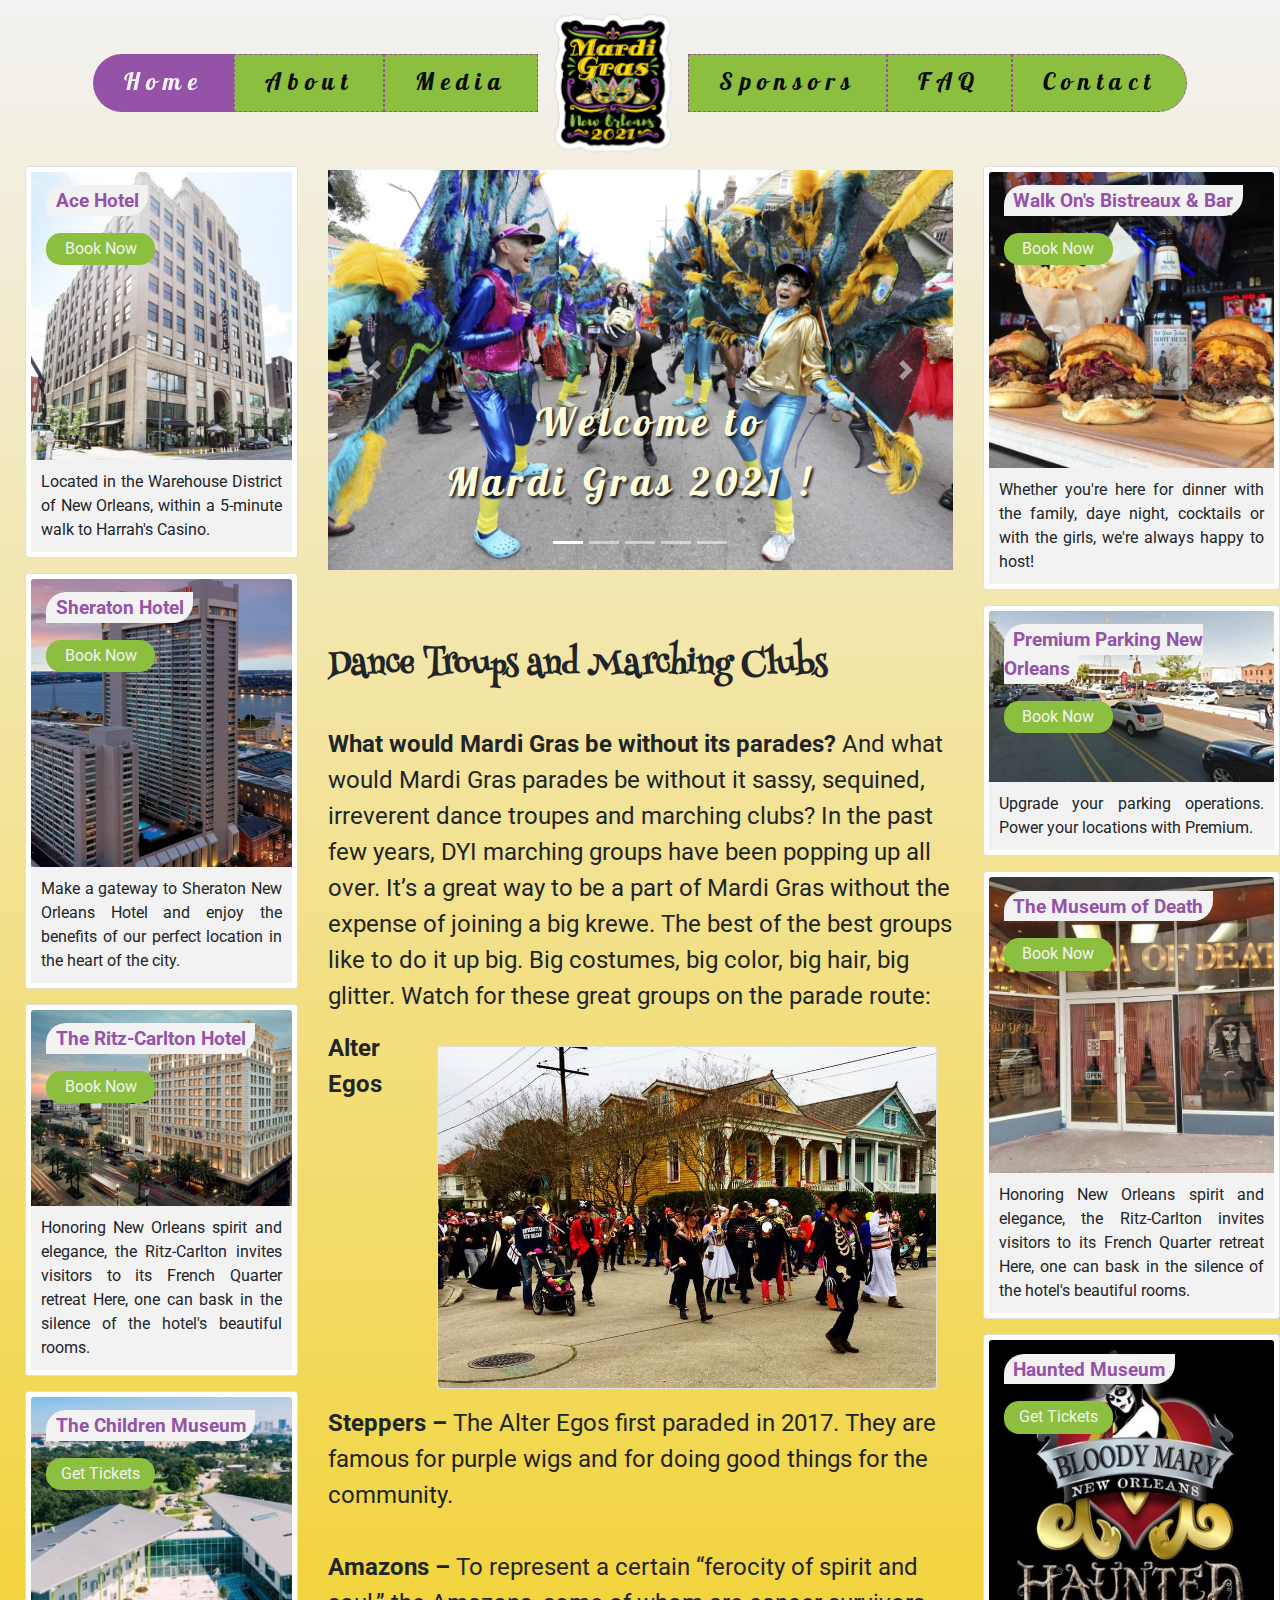
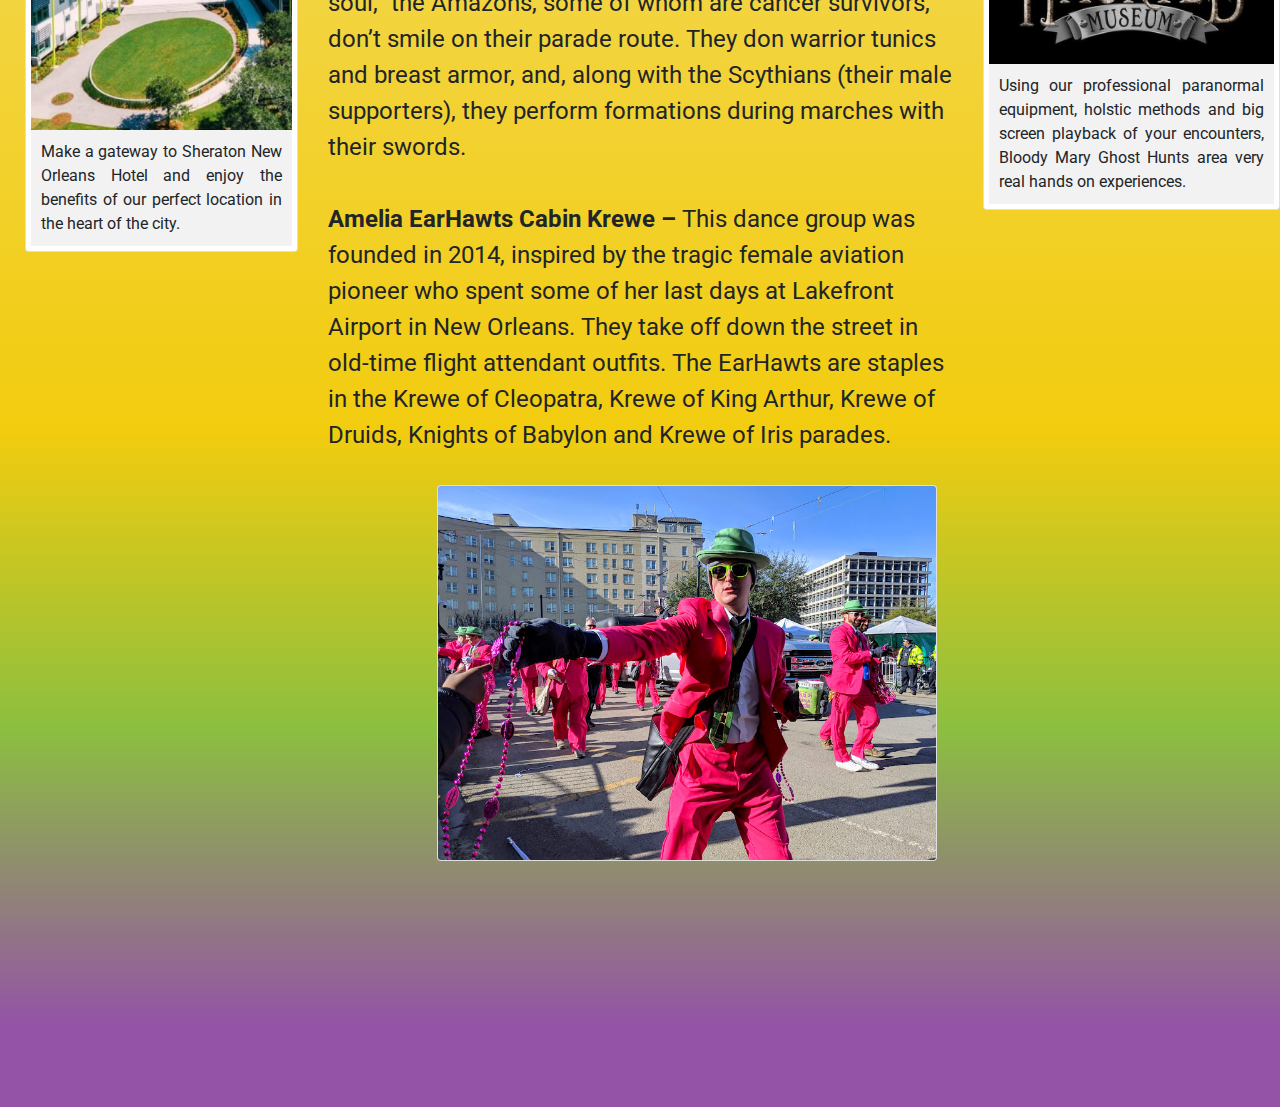
<file: index.html>
<!doctype html>
<html lang="en">

<head>
  <meta charset="utf-8">
  <meta name="viewport" content="width=device-width, initial-scale=1, shrink-to-fit=no">
  <link rel="stylesheet" href="./css/main.css">
  <link
    href="https://fonts.googleapis.com/css2?family=Henny+Penny&family=Pattaya&family=Roboto:wght@400;500&display=swap"
    rel="stylesheet">
  <link rel="shortcut icon" href="./imgs/favicon.ico.png" type="image/x-icon">

  <!--AOS Library-->
  <link href="https://unpkg.com/aos@2.3.1/dist/aos.css" rel="stylesheet">

  <!-- Bootstrap CSS -->
  <link rel="stylesheet" href="https://stackpath.bootstrapcdn.com/bootstrap/4.5.2/css/bootstrap.min.css"
    integrity="sha384-JcKb8q3iqJ61gNV9KGb8thSsNjpSL0n8PARn9HuZOnIxN0hoP+VmmDGMN5t9UJ0Z" crossorigin="anonymous">
  <link rel="stylesheet" href="https://stackpath.bootstrapcdn.com/font-awesome/4.7.0/css/font-awesome.min.css"
    integrity="sha384-wvfXpqpZZVQGK6TAh5PVlGOfQNHSoD2xbE+QkPxCAFlNEevoEH3Sl0sibVcOQVnN" crossorigin="anonymous">


  <title>Mardi Gras 2021</title>
</head>

<body>

  <!-- First Row - Header - Mobile/Tablets -->
  <div class="navBarSmallContainer">
    <div class="navSmall">

      <a href="./index.html" class="active">Home</a>
      <div id="innerLinks">
        <a href="./about/about.html" class="">
          About
        </a>
        <a href="./media/media.html" class="">
          Media
        </a>
        <a href="./sponsors/sponsors.html" class="">
          Sponsors
        </a>
        <a href="./FAQ/faq.html" class="">
          FAQ
        </a>
        <a href="./contact/contact.html" class="">
          Contact
        </a>
      </div>
      <a href="javascript:void(0);" class="icon" onclick="innerLinks()"><i class="fa fa-bars"></i></a>
    </div>
  </div>

  <!-- Desktop -->

  <!-- ** First Row - Header - Desktop **  -->
  <div class="navbarContainer">
    <div data-aos="fade-down" data-aos-duration='1200'>
      <div class="row">
        <div class="navbar">
          <div class="navbarLeft">
            <a href="./index.html" class="navbarBtn from-center homeNav active">
              Home
            </a>
            <a href="./about/about.html" class="navbarBtn from-center regularNav">
              About
            </a>
            <a href="./media/media.html" class="navbarBtn from-center regularNav">
              Media
            </a>
          </div>
          <div class="brand-logo">
            <a href="index.html"><img src="./imgs/logo2021.png" alt="home" width="150px"></a>
          </div>
          <div class="navbarRight">
            <a href="./sponsors/sponsors.html" class="navbarBtn from-center regularNav">
              Sponsors
            </a>
            <a href="./FAQ/faq.html" class="navbarBtn from-center regularNav">
              FAQ
            </a>
            <a href="./contact/contact.html" class="navbarBtn from-center contactNav">
              Contact
            </a>
          </div>
        </div>
      </div>
    </div>
  </div>

  <!-- ** Second Row - Desktop ** -->
  <div class="secondRowContainer">
    <div class="row">

      <!-- Left Sponsers - Desktop -->
      <div class="col-3 justify-content-start">
        <div class="leftSponsers">
          <div class="card img-fluid sponsOverlay" style="width:350px">
            <img class="card-img-top" src="./imgs/Sponsors/aceHotel.jpg" alt="Card image">
            <div class="card-img-overlay ">
              <p class="card-title"><span>Ace Hotel</span></p>
              <a
                href="https://www.acehotel.com/neworleans/?gclid=EAIaIQobChMI5_qxxfHS6wIVh-h3Ch2sEg0pEAAYASAAEgIVQPD_BwE"><button
                  class="btnImg"><span>Book Now</span></button></a>
            </div>
            <p class="card-text sponsText">Located in the Warehouse District of New Orleans, within a 5-minute walk to
              Harrah's
              Casino.</p>
          </div>

          <div class="card img-fluid sponsOverlay" style="width:350px">
            <img class="card-img-top" src="./imgs/Sponsors/shen.jpg" alt="Card image">
            <div class="card-img-overlay">
              <p class="card-title"><span>Sheraton Hotel</span></p>
              <a href="https://www.marriott.com/hotels/travel/msyis-sheraton-new-orleans-hotel/"><button
                  class="btnImg"><span>Book Now </span></button></a>
            </div>
            <p class="card-text sponsText">Make a gateway to Sheraton New Orleans Hotel and enjoy the benefits of our
              perfect
              location in the heart of the city.</p>
          </div>

          <div class="card img-fluid sponsOverlay" style="width:350px">
            <img class="card-img-top" src="./imgs/Sponsors/ritz.jpg" alt="Card image" style="width:100%">
            <div class="card-img-overlay">
              <p class="card-title"><span>The Ritz-Carlton Hotel</span></p>
              <a href="https://www.marriott.com/hotels/travel/msyis-sheraton-new-orleans-hotel/"><button class="btnImg"
                  style="vertical-align:middle"><span>Book Now </span></button></a>
            </div>
            <p class="card-text sponsText">Honoring New Orleans spirit and elegance, the Ritz-Carlton invites visitors
              to its
              French
              Quarter retreat Here, one can bask in the silence of the hotel's beautiful rooms.</p>
          </div>

          <div class="card img-fluid sponsOverlay" style="width:350px">
            <img class="card-img-top" src="./imgs/Sponsors/childrenMuseum.png" alt="Card image">
            <div class="card-img-overlay">
              <p class="card-title"><span>The Children Museum</span></p>
              <a href="https://www.marriott.com/hotels/travel/msyis-sheraton-new-orleans-hotel/"><button
                  class="btnImg"><span>Get Tickets </span></button></a>
            </div>
            <p class="card-text sponsText">Make a gateway to Sheraton New Orleans Hotel and enjoy the benefits of our
              perfect
              location in the heart of the city.</p>
          </div>
        </div>
      </div>

      <!-- The Center -->
      <div class="col-6 justify-content-center indexMainContent">
        <div class="indexMainCenter">

          <!-- Carousel -->
          <div class="indexCarousel">
            <div id="carouselExampleCaptions" class="carousel slide" data-ride="carousel">
              <ol class="carousel-indicators">
                <li data-target="#carouselExampleCaptions" data-slide-to="0" class="active"></li>
                <li data-target="#carouselExampleCaptions" data-slide-to="1"></li>
                <li data-target="#carouselExampleCaptions" data-slide-to="2"></li>
                <li data-target="#carouselExampleCaptions" data-slide-to="3"></li>
                <li data-target="#carouselExampleCaptions" data-slide-to="4"></li>
              </ol>
              <div class="carousel-inner">
                <div class="carousel-item active">
                  <img src="imgs/sliderGallery/1.jpg" class="d-block w-100 img-fluid" alt="firstCaru">
                  <div class="carousel-caption d-none d-md-block">
                    <p><span>Welcome to <br> Mardi Gras 2021 !</span></p>
                  </div>
                </div>
                <div class="carousel-item">
                  <img src="imgs/sliderGallery/2.jpg" class="d-block w-100 img-fluid" alt="secondCaru">
                  <div class="carousel-caption d-none d-md-block">
                    <p><span>Mardi Gras falls on <br> February 16th '21.</span></p>
                  </div>
                </div>
                <div class="carousel-item">
                  <img src="imgs/sliderGallery/3.jpg" class="d-block w-100 img-fluid" alt="thirdCaru">
                  <div class="carousel-caption d-none d-md-block">
                    <p><span>Come along and <br> celebrate with us!</span></p>
                  </div>
                </div>
                <div class="carousel-item">
                  <img src="imgs/sliderGallery/4.jpg" class="d-block w-100 img-fluid" alt="fourthCaru">
                  <div class="carousel-caption d-none d-md-block">
                    <p><span>Feel the Good Vibrations!</span></p>
                  </div>
                </div>
                <div class="carousel-item">
                  <img src="imgs/sliderGallery/5.jpeg" class="d-block w-100 img-fluid" alt="fifthCaru">
                  <div class="carousel-caption d-none d-md-block">
                    <span>Get coupons for <br> cheaper vacation!</span>
                  </div>
                </div>
              </div>
              <a class="carousel-control-prev" href="#carouselExampleCaptions" role="button" data-slide="prev">
                <span class="carousel-control-prev-icon" aria-hidden="true"></span>
                <span class="sr-only">Previous</span>
              </a>
              <a class="carousel-control-next" href="#carouselExampleCaptions" role="button" data-slide="next">
                <span class="carousel-control-next-icon" aria-hidden="true"></span>
                <span class="sr-only">Next</span>
              </a>
            </div>
          </div>

          <!-- Main Text -->
          <div class="indexMainText">
            <br><br>
            <span class="indexMTHeader">Dance Troups and Marching Clubs</span><br><br>
            <p><span style="font-weight: bold;">What would Mardi Gras be without its parades? </span> And what would
              Mardi
              Gras parades be without it sassy, sequined, irreverent dance troupes and marching clubs? In the past few
              years, DYI marching groups have been popping up all over. It’s a great way to be a part of Mardi Gras
              without
              the expense of joining a big krewe. The best of the best groups like to do it up big. Big costumes, big
              color,
              big hair, big glitter. Watch for these great groups on the parade route:</p>
            <div class="card indexCenterImg">
              <img class="card-img" src="./imgs/clubsGall/clubs1.webp" alt="Clubs-1st-Image">
            </div>
            <p><span style="font-weight: bold;">

                Alter Egos Steppers –</span> The Alter Egos first paraded in 2017. They
              are
              famous for purple wigs and for doing
              good
              things for the community.
              <br>
              <span style="font-weight: bold;"> <br>
                Amazons –</span> To represent a certain “ferocity of spirit and soul,”
              the
              Amazons, some of whom are cancer
              survivors, don’t smile on their parade route. They don warrior tunics and breast armor, and, along with
              the
              Scythians (their male supporters), they perform formations during marches with their swords.
              <br><br>
              <span style="font-weight: bold;"> Amelia EarHawts Cabin Krewe –</span> This dance group was founded in
              2014,
              inspired by the tragic female aviation
              pioneer who spent some of her last days at Lakefront Airport in New Orleans. They take off down the
              street
              in
              old-time flight attendant outfits. The EarHawts are staples in the Krewe of Cleopatra, Krewe of King
              Arthur,
              Krewe of Druids, Knights of Babylon and Krewe of Iris parades.
            </p>
            <div class="card indexCenterImg">
              <img class="card-img" src="./imgs/clubsGall/clubs2.jfif" alt="Clubs-2nd-Image">
            </div>
          </div>
        </div>
      </div>

      <!-- Right Sponsers - Desktop -->
      <div class="col-3 justify-content-end">
        <div class="rightSponsers">
          <div class="card img-fluid sponsOverlay" style="width:350px">
            <img class="card-img-top" src="./imgs/Sponsors/walkon.jpg" alt="Card image">
            <div class="card-img-overlay">
              <p class="card-title"><span>Walk On's Bistreaux & Bar</span></p>
              <a href="https://walk-ons.com/"><button class="btnImg"><span>Book Now
                  </span></button></a>
            </div>
            <p class="card-text sponsText">Whether you're here for dinner with the family, daye night, cocktails or with
              the
              girls,
              we're always happy to host!</p>
          </div>

          <div class="card img-fluid sponsOverlay" style="width:350px">
            <img class="card-img-top" src="./imgs/Sponsors/premiumParking.jpg" alt="Card image" style="width:100%">
            <div class="card-img-overlay">
              <p class="card-title"><span>Premium Parking New Orleans</span></p>
              <a href="https://www.premiumparking.com/"><button class="btnImg" style="vertical-align:middle"><span>Book
                    Now </span></button></a>
            </div>
            <p class="card-text sponsText">Upgrade your parking operations. Power your locations with Premium.</p>
          </div>

          <div class="card img-fluid sponsOverlay" style="width:350px">
            <img class="card-img-top" src="./imgs/Sponsors/deathMuseum.jpg" alt="Card image" style="width:100%">
            <div class="card-img-overlay">
              <p class="card-title"><span>The Museum of Death </span></p>
              <a href="https://www.marriott.com/hotels/travel/msyis-sheraton-new-orleans-hotel/"><button class="btnImg"
                  style="vertical-align:middle"><span>Book Now </span></button></a>
            </div>
            <p class="card-text sponsText">Honoring New Orleans spirit and elegance, the Ritz-Carlton invites visitors
              to its
              French
              Quarter retreat Here, one can bask in the silence of the hotel's beautiful rooms.</p>
          </div>

          <div class="card img-fluid sponsOverlay" style="width:350px">
            <img class="card-img-top" src="./imgs/Sponsors/hauntedMuseum.jpg" alt="Card image" style="width:100%">
            <div class="card-img-overlay">
              <p class="card-title"><span>Haunted Museum</span></p>
              <a href="https://www.bloodymarystours.com/hauntedmuseum.html"><button class="btnImg"
                  style="vertical-align:middle"><span>Get Tickets </span></button></a>
            </div>
            <p class="card-text sponsText">Using our professional paranormal equipment, holstic methods and big screen
              playback
              of
              your encounters, Bloody Mary Ghost Hunts area very real hands on experiences.</p>
          </div>

          <!-- Above - End of Right Sponsers-->

        </div>
      </div>
    </div>
  </div>



  <!-- Mobile/Tablets -->



  <!-- Small Sponsers - Mobile/Tablet -->

  <div class="sponsersSmall">
    <div class="card img-fluid sponsOverlay" style="width:350px">
      <img class="card-img-top" src="./imgs/Sponsors/aceHotel.jpg" alt="Card image">
      <div class="card-img-overlay ">
        <p class="card-title"><span>Ace Hotel</span></p>
        <a href="https://www.acehotel.com/neworleans/?gclid=EAIaIQobChMI5_qxxfHS6wIVh-h3Ch2sEg0pEAAYASAAEgIVQPD_BwE"><button
            class="btnImg"><span>Book Now</span></button></a>
      </div>
      <p class="card-text sponsText">Located in the Warehouse District of New Orleans, within a 5-minute walk to
        Harrah's
        Casino.</p>
    </div>

    <div class="card img-fluid sponsOverlay" style="width:350px">
      <img class="card-img-top" src="./imgs/Sponsors/shen.jpg" alt="Card image">
      <div class="card-img-overlay">
        <p class="card-title"><span>Sheraton Hotel</span></p>
        <a href="https://www.marriott.com/hotels/travel/msyis-sheraton-new-orleans-hotel/"><button
            class="btnImg"><span>Book Now </span></button></a>
      </div>
      <p class="card-text sponsText">Make a gateway to Sheraton New Orleans Hotel and enjoy the benefits of our
        perfect
        location in the heart of the city.</p>
    </div>

    <div class="card img-fluid sponsOverlay" style="width:350px">
      <img class="card-img-top" src="./imgs/Sponsors/ritz.jpg" alt="Card image" style="width:100%">
      <div class="card-img-overlay">
        <p class="card-title"><span>The Ritz-Carlton Hotel</span></p>
        <a href="https://www.marriott.com/hotels/travel/msyis-sheraton-new-orleans-hotel/"><button class="btnImg"
            style="vertical-align:middle"><span>Book Now </span></button></a>
      </div>
      <p class="card-text sponsText">Honoring New Orleans spirit and elegance, the Ritz-Carlton invites visitors
        to its
        French
        Quarter retreat Here, one can bask in the silence of the hotel's beautiful rooms.</p>
    </div>

    <div class="card img-fluid sponsOverlay" style="width:350px">
      <img class="card-img-top" src="./imgs/Sponsors/childrenMuseum.png" alt="Card image">
      <div class="card-img-overlay">
        <p class="card-title"><span>The Children Museum</span></p>
        <a href="https://www.marriott.com/hotels/travel/msyis-sheraton-new-orleans-hotel/"><button
            class="btnImg"><span>Get Tickets </span></button></a>
      </div>
      <p class="card-text sponsText">Make a gateway to Sheraton New Orleans Hotel and enjoy the benefits of our
        perfect
        location in the heart of the city.</p>
    </div>

    <div class="card img-fluid sponsOverlay" style="width:350px">
      <img class="card-img-top" src="./imgs/Sponsors/walkon.jpg" alt="Card image">
      <div class="card-img-overlay">
        <p class="card-title"><span>Walk On's Bistreaux & Bar</span></p>
        <a href="https://walk-ons.com/"><button class="btnImg"><span>Book Now
            </span></button></a>
      </div>
      <p class="card-text sponsText">Whether you're here for dinner with the family, daye night, cocktails or with
        the
        girls,
        we're always happy to host!</p>
    </div>

    <div class="card img-fluid sponsOverlay" style="width:350px">
      <img class="card-img-top" src="./imgs/Sponsors/premiumParking.jpg" alt="Card image" style="width:100%">
      <div class="card-img-overlay">
        <p class="card-title"><span>Premium Parking New Orleans</span></p>
        <a href="https://www.premiumparking.com/"><button class="btnImg" style="vertical-align:middle"><span>Book
              Now </span></button></a>
      </div>
      <p class="card-text sponsText">Upgrade your parking operations. Power your locations with Premium.</p>
    </div>

    <div class="card img-fluid sponsOverlay" style="width:350px">
      <img class="card-img-top" src="./imgs/Sponsors/deathMuseum.jpg" alt="Card image" style="width:100%">
      <div class="card-img-overlay">
        <p class="card-title"><span>The Museum of Death </span></p>
        <a href="https://www.marriott.com/hotels/travel/msyis-sheraton-new-orleans-hotel/"><button class="btnImg"
            style="vertical-align:middle"><span>Book Now </span></button></a>
      </div>
      <p class="card-text sponsText">Honoring New Orleans spirit and elegance, the Ritz-Carlton invites visitors
        to its
        French
        Quarter retreat Here, one can bask in the silence of the hotel's beautiful rooms.</p>
    </div>

    <div class="card img-fluid sponsOverlay" style="width:350px">
      <img class="card-img-top" src="./imgs/Sponsors/hauntedMuseum.jpg" alt="Card image" style="width:100%">
      <div class="card-img-overlay">
        <p class="card-title"><span>Haunted Museum</span></p>
        <a href="https://www.bloodymarystours.com/hauntedmuseum.html"><button class="btnImg"
            style="vertical-align:middle"><span>Get Tickets </span></button></a>
      </div>
      <p class="card-text sponsText">Using our professional paranormal equipment, holstic methods and big screen
        playback
        of
        your encounters, Bloody Mary Ghost Hunts area very real hands on experiences.</p>
    </div>
  </div>
  </div>
  <!-- Above - End of Small Sponsers-->


  <!-- Footer - ** Last Row ** -->
  <div data-aos="zoom-in">
    <div class="row">
      <div class="col-12">
        <div class="fullFooter">
          <div class="footerSite">
            <p>© All Rights Reserved - Naor Ben Shushan - 2020</p>
            <!-- Social Networks Links-->
            <div class="social-buttons">
              <a href="http://www.gg.com/" class="social-buttons__button social-button social-button--facebook"
                aria-label="Facebook">
                <span class="social-button__inner">
                  <i class="fa fa-facebook" aria-hidden="true"></i>
                </span>
              </a>
              <a href="#" class="social-buttons__button social-button social-button--linkedin" aria-label="LinkedIn">
                <span class="social-button__inner">
                  <i class="fa fa-linkedin" aria-hidden="true"></i>
                </span>
              </a>
              <a href="#" class="social-buttons__button social-button social-button--twitter" aria-label="Twitter">
                <span class="social-button__inner">
                  <i class="fa fa-twitter" aria-hidden="true"></i>
                </span>
              </a>
              <a href="#" class="social-buttons__button social-button social-button--instagram" aria-label="Instagram">
                <span class="social-button__inner">
                  <i class="fa fa-instagram" aria-hidden="true"></i>
                </span>
              </a>
            </div>
            <!--End Of Social Buttons-->

            <!-- Page Up Arrow -->
            <div data-aos="fade-zoom-in" data-aos-delay="1000" data-aos-offset="0">
              <div class="pageUpBtn">
                <a href="#" class="social-buttons__button social-button social-button--pageUp" aria-label="pageUp">
                  <span class="social-button__inner">
                    <i class="fas fa-arrow-up"></i>
                  </span>
                </a>
              </div>
            </div>
          </div>
        </div>
      </div>
    </div>
  </div>


  <!-- Scripts -->
  <script src="https://code.jquery.com/jquery-3.5.1.slim.min.js"
    integrity="sha384-DfXdz2htPH0lsSSs5nCTpuj/zy4C+OGpamoFVy38MVBnE+IbbVYUew+OrCXaRkfj"
    crossorigin="anonymous"></script>
  <script src="https://cdn.jsdelivr.net/npm/popper.js@1.16.1/dist/umd/popper.min.js"
    integrity="sha384-9/reFTGAW83EW2RDu2S0VKaIzap3H66lZH81PoYlFhbGU+6BZp6G7niu735Sk7lN"
    crossorigin="anonymous"></script>
  <script src="https://stackpath.bootstrapcdn.com/bootstrap/4.5.2/js/bootstrap.min.js"
    integrity="sha384-B4gt1jrGC7Jh4AgTPSdUtOBvfO8shuf57BaghqFfPlYxofvL8/KUEfYiJOMMV+rV"
    crossorigin="anonymous"></script>
  <script src="https://unpkg.com/aos@2.3.1/dist/aos.js"></script>
  <script>
    AOS.init();
  </script>
  <script src="./js/main.js">
  </script>

</body>

</html>
</file>
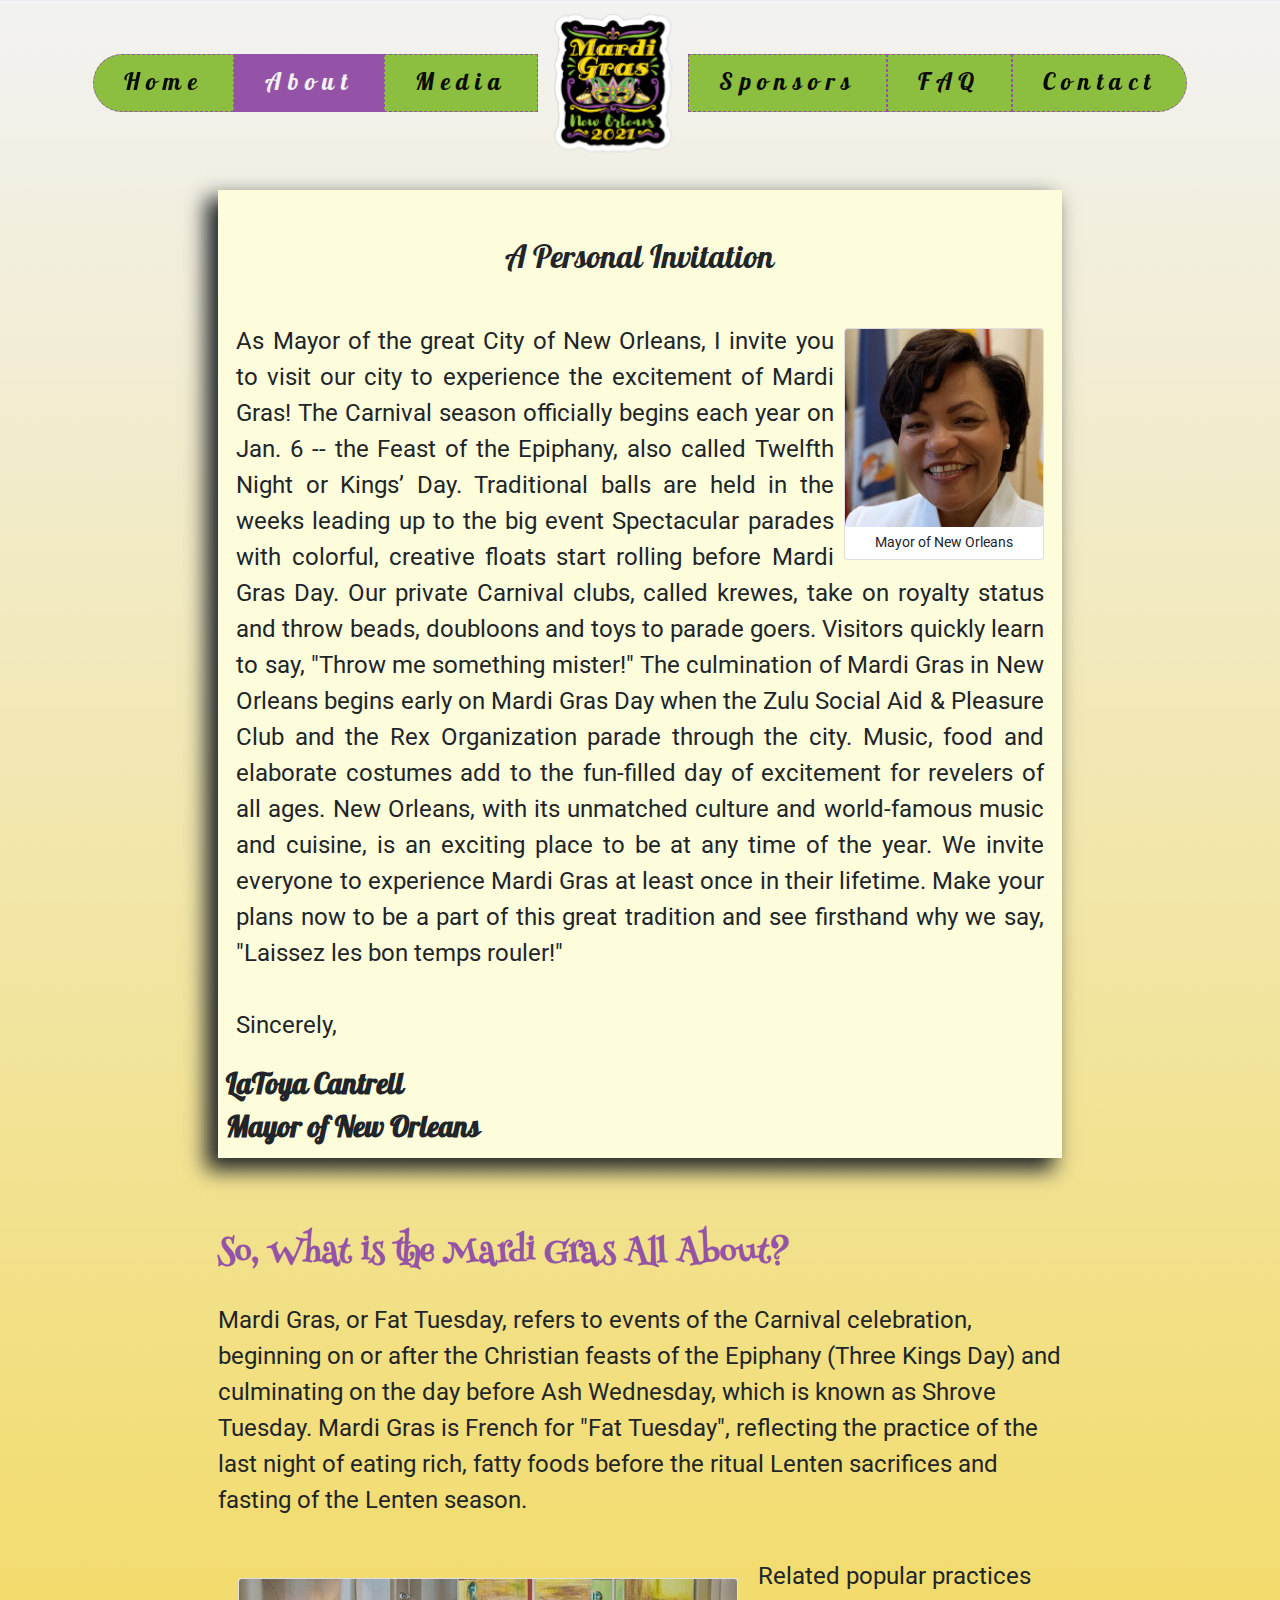
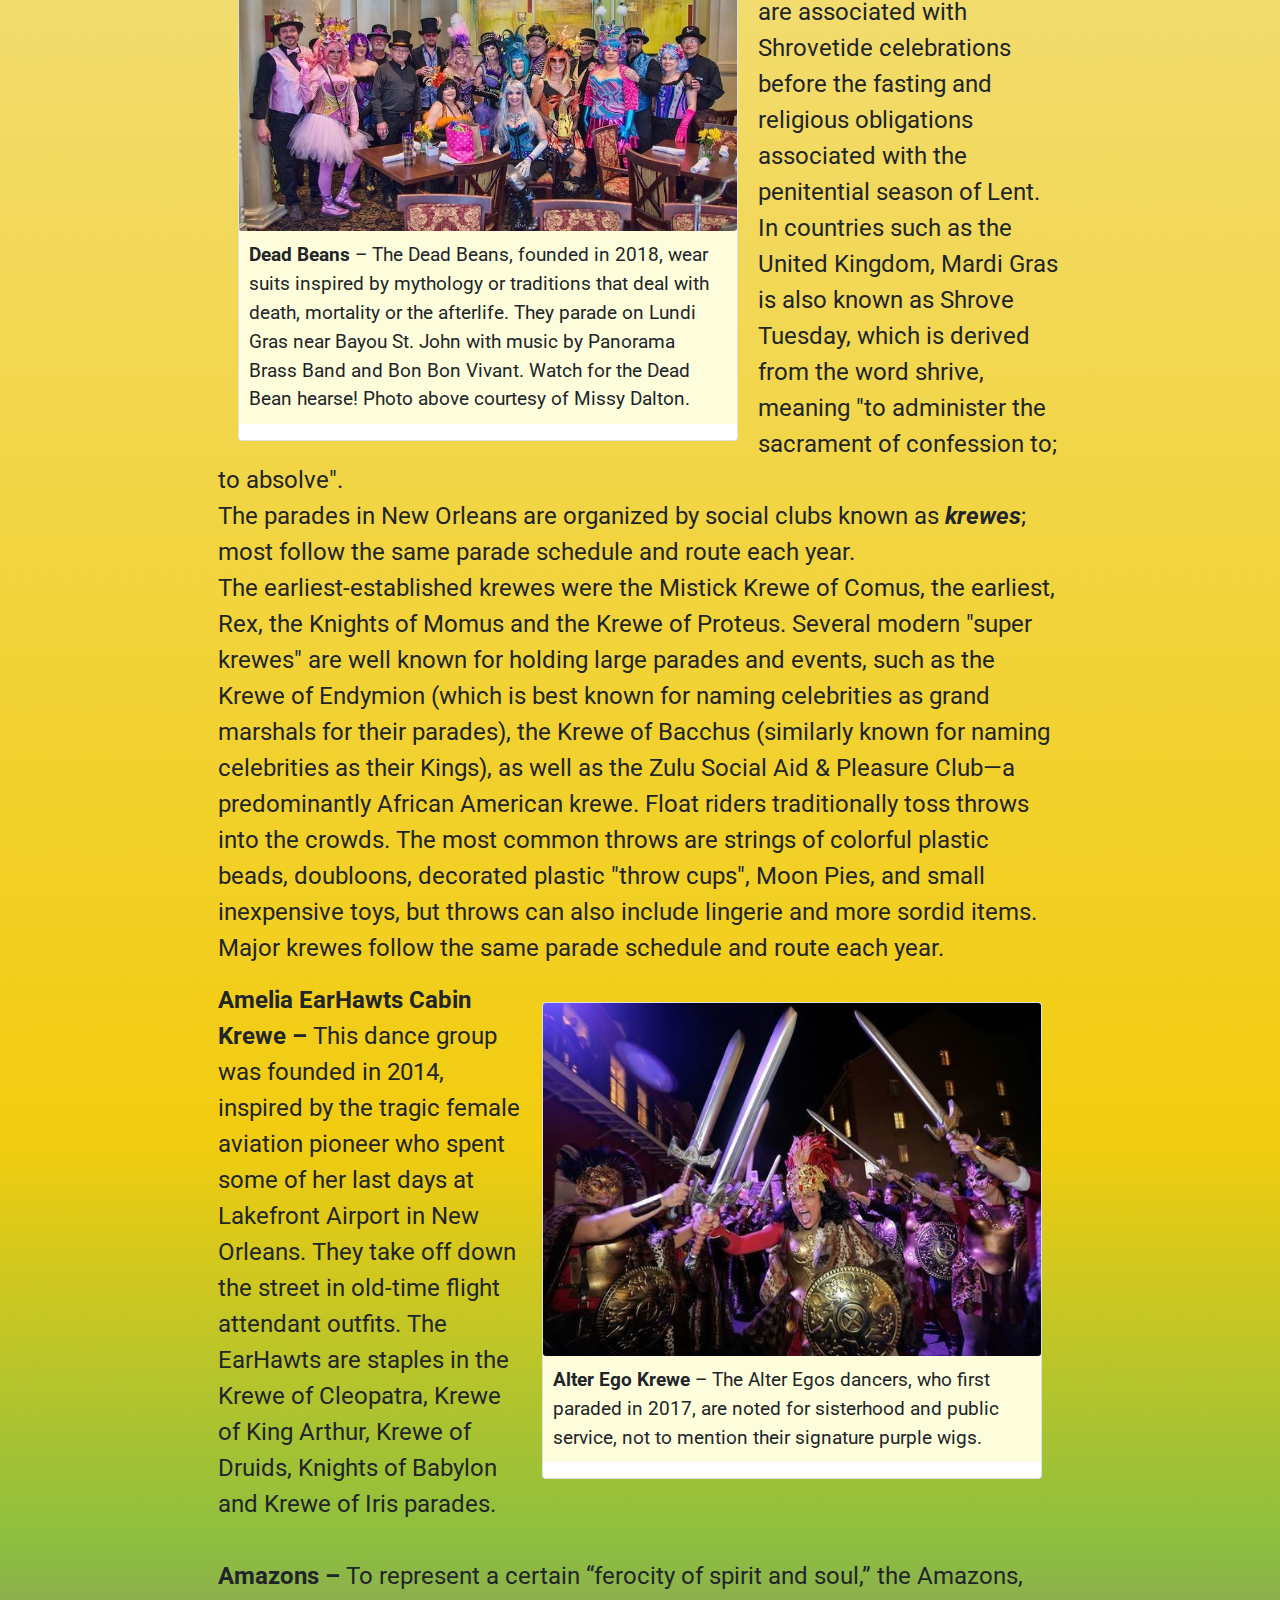
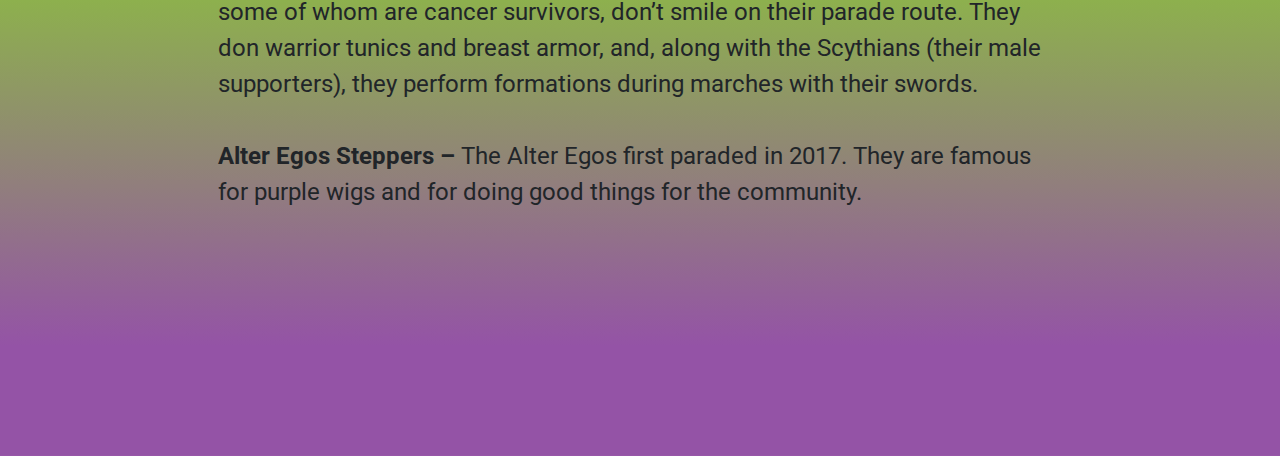
<file: about/about.html>
<!DOCTYPE html>
<html lang="en">

<head>
    <meta charset="utf-8">
    <meta name="viewport" content="width=device-width, initial-scale=1, shrink-to-fit=no">
    <link rel="stylesheet" href="../css/main.css">
    <link
        href="https://fonts.googleapis.com/css2?family=Henny+Penny&family=Pattaya&family=Roboto:wght@400;500&display=swap"
        rel="stylesheet">
    <link rel="shortcut icon" href="../imgs/favicon.ico.png" type="image/x-icon">



    <!--AOS Library-->
    <link href="https://unpkg.com/aos@2.3.1/dist/aos.css" rel="stylesheet">

    <!-- Bootstrap CSS -->
    <link rel="stylesheet" href="https://stackpath.bootstrapcdn.com/bootstrap/4.5.2/css/bootstrap.min.css"
        integrity="sha384-JcKb8q3iqJ61gNV9KGb8thSsNjpSL0n8PARn9HuZOnIxN0hoP+VmmDGMN5t9UJ0Z" crossorigin="anonymous">
    <link rel="stylesheet" href="https://stackpath.bootstrapcdn.com/font-awesome/4.7.0/css/font-awesome.min.css"
        integrity="sha384-wvfXpqpZZVQGK6TAh5PVlGOfQNHSoD2xbE+QkPxCAFlNEevoEH3Sl0sibVcOQVnN" crossorigin="anonymous">

    <title>About</title>
</head>

<body>

    <!-- First Row - Header - Mobile/Tablets -->
    <div class="navBarSmallContainer">
        <div class="navSmall">

            <a href="../index.html">Home</a>
            <div id="innerLinks">
                <a href="../about/about.html" class="active">
                    About
                </a>
                <a href="../media/media.html" class="">
                    Media
                </a>
                <a href="../sponsors/sponsors.html" class="">
                    Sponsors
                </a>
                <a href="../FAQ/faq.html" class="">
                    FAQ
                </a>
                <a href="../contact/contact.html" class="">
                    Contact
                </a>
            </div>
            <a href="javascript:void(0);" class="icon" onclick="innerLinks()"><i class="fa fa-bars"></i></a>
        </div>
    </div>

    <!-- ** First Row - Header **  -->
    <div class="navbarContainer">
        <div data-aos="fade-down" data-aos-duration='1200'>
            <div class="row">
                <div class="navbar">
                    <div class="navbarLeft">
                        <a href="../index.html" class="navbarBtn from-center homeNav">
                            Home
                        </a>
                        <a href="../about/about.html" class="navbarBtn from-center regularNav active">
                            About
                        </a>
                        <a href="../media/media.html" class="navbarBtn from-center regularNav">
                            Media
                        </a>
                    </div>
                    <div class="brand-logo">
                        <a href="../index.html"><img src="../imgs/logo2021.png" alt="home" width="150px"></a>
                    </div>
                    <div class="navbarRight">
                        <a href="../sponsors/sponsors.html" class="navbarBtn from-center regularNav">
                            Sponsors
                        </a>
                        <a href="../FAQ/faq.html" class="navbarBtn from-center regularNav">
                            FAQ
                        </a>
                        <a href="../contact/contact.html" class="navbarBtn from-center contactNav">
                            Contact
                        </a>
                    </div>
                </div>
            </div>
        </div>
    </div>
    <br>
    <!-- ** Second Row ** -->
    <div class="row justify-content-center">
        <div class="col-8 ">

            <!-- Main Text -->
            <div class="aboutMainTextCenter">

                <!-- Mayor Words-->
                <div class="aboutMayorText">
                    <br>
                    <header>A Personal Invitation</header>
                    <br>
                    <div class="card mayorPhoto" style="width: 50%; max-width: 200px; float: right;">
                        <img class="card-img" src="../imgs/about/mayor.jpg" alt="Mayor LaToya">
                        <p class="card-text" style="font-size: 0.9rem; text-align: center;"> Mayor of New Orleans
                        </p>
                    </div>
                    <p>
                        As Mayor of the great City of New Orleans, I invite you to visit our
                        city to experience the
                        excitement of Mardi Gras! The Carnival season officially begins each year on Jan. 6 -- the
                        Feast
                        of the Epiphany, also
                        called Twelfth Night or Kings’ Day. Traditional balls are held in the weeks leading up
                        to the big event Spectacular parades with colorful, creative floats start rolling before
                        Mardi Gras Day.
                        Our
                        private Carnival clubs, called krewes, take on royalty status and throw beads, doubloons
                        and
                        toys to
                        parade goers. Visitors quickly learn to say, "Throw me something mister!" The
                        culmination of Mardi Gras in New Orleans begins early on Mardi Gras Day when the
                        Zulu
                        Social
                        Aid & Pleasure Club and the Rex Organization parade through the city. Music, food and
                        elaborate
                        costumes add to the fun-filled day of excitement for revelers of all ages.
                        New Orleans, with its unmatched culture and world-famous music and cuisine, is an
                        exciting
                        place
                        to be at any time of the year. We invite everyone to experience Mardi Gras at least once
                        in
                        their
                        lifetime. Make your plans now to be a part of this great tradition and see firsthand why
                        we
                        say,
                        "Laissez les bon temps rouler!"

                        <br><br>
                        Sincerely,</p>

                    <span style="font-size: 1.2em; font-weight: bold; font-family: Pattaya;"> LaToya Cantrell <br>
                        Mayor of New Orleans </span>
                </div>


                <!-- More Info-->
                <br> <br> <br>
                <span class="aboutHeadline">So, What is the Mardi Gras All About?</span>
                <br><br>
                <p class="aboutText"> Mardi Gras, or Fat Tuesday, refers to events of the Carnival celebration,
                    beginning on or after
                    the Christian feasts of the Epiphany (Three Kings Day) and culminating on the day before Ash
                    Wednesday, which is known as Shrove Tuesday. Mardi Gras is French for "Fat Tuesday", reflecting
                    the practice of the last night of eating rich, fatty foods before the ritual Lenten sacrifices
                    and fasting of the Lenten season. </p> <br>
                <!--Dead Beans Photo-->
                <div class="card img-fluid aboutCard" style="width:500px; float: left;">
                    <img class="card-img" src="../imgs/about/deadBeansKrew.jfif" alt="DeadBeansKrew">
                    <p class="aboutCardText"> <span style="font-weight: bolder;"> Dead Beans </span> – The Dead Beans,
                        founded in 2018, wear suits inspired by mythology or traditions that deal with death,
                        mortality or the afterlife. They parade on Lundi Gras near Bayou St. John with music by
                        Panorama Brass Band and Bon Bon Vivant. Watch for the Dead Bean hearse! Photo above courtesy
                        of Missy Dalton.</p>
                </div>
                <p class="aboutText">
                    Related popular practices are associated with Shrovetide celebrations before the fasting and
                    religious obligations associated with the penitential season of Lent. In countries such as the
                    United Kingdom, Mardi Gras is also known as Shrove Tuesday, which is derived from the word
                    shrive, meaning "to administer the sacrament of confession to; to absolve".
                    <br>
                    The parades in New Orleans are organized by social clubs known as<span
                        style="font-weight: bolder; font-style: italic;"> krewes</span>; most follow the same
                    parade schedule and route each year. <br> The earliest-established krewes were the Mistick Krewe
                    of
                    Comus, the earliest, Rex, the Knights of Momus and the Krewe of Proteus. Several modern "super
                    krewes" are well known for holding large parades and events, such as the Krewe of Endymion
                    (which is best known for naming celebrities as grand marshals for their parades), the Krewe of
                    Bacchus (similarly known for naming celebrities as their Kings), as well as the Zulu Social Aid
                    & Pleasure Club—a predominantly African American krewe. Float riders traditionally toss throws
                    into the crowds. The most common throws are strings of colorful plastic beads, doubloons,
                    decorated plastic "throw cups", Moon Pies, and small inexpensive toys, but throws can also
                    include lingerie and more sordid items. Major krewes follow the same parade schedule and route
                    each year.
                    <!--Alter Ego Photo-->
                <div class="card img-fluid aboutCard" style="width:500px; float: right;">
                    <img class="card-img" src="../imgs/about/alterEgo.jpg" alt="AlterEgoMarch">
                    <p class="aboutCardText"> <span style="font-weight: bolder;"> Alter Ego Krewe </span> –
                        The Alter
                        Egos dancers, who first paraded in 2017, are noted for sisterhood and public service, not to
                        mention their signature purple wigs.</p>
                </div>
                <p class="aboutText"> <span style="font-weight: bold;"> Amelia EarHawts Cabin Krewe –</span> This dance
                    group was
                    founded in 2014,
                    inspired by the tragic female aviation
                    pioneer who spent some of her last days at Lakefront Airport in New Orleans. They take off down
                    the street
                    in
                    old-time flight attendant outfits. The EarHawts are staples in the Krewe of Cleopatra, Krewe of
                    King Arthur,
                    Krewe of Druids, Knights of Babylon and Krewe of Iris parades.
                    <br><br>

                    <span style="font-weight: bold;">Amazons –</span> To represent a certain “ferocity of spirit and
                    soul,” the
                    Amazons, some of whom are cancer
                    survivors, don’t smile on their parade route. They don warrior tunics and breast armor, and,
                    along with the
                    Scythians (their male supporters), they perform formations during marches with their swords.
                    <br><br>

                    <span style="font-weight: bold;">
                        Alter Egos Steppers –</span> The Alter Egos first paraded in 2017. They
                    are
                    famous for purple wigs and for doing
                    good
                    things for the community.
                </p>


            </div>
        </div>
    </div>

    <!-- Footer - ** Last Row ** -->
    <div data-aos="zoom-in">
        <div class="row">
            <div class="col-12">
                <div class="fullFooter">
                    <div class="footerSite">
                        <p>© All Rights Reserved - Naor Ben Shushan - 2020</p>
                        <!-- Social Networks Links-->
                        <div class="social-buttons">
                            <a href="http://www.gg.com/"
                                class="social-buttons__button social-button social-button--facebook"
                                aria-label="Facebook">
                                <span class="social-button__inner">
                                    <i class="fa fa-facebook" aria-hidden="true"></i>
                                </span>
                            </a>
                            <a href="#" class="social-buttons__button social-button social-button--linkedin"
                                aria-label="LinkedIn">
                                <span class="social-button__inner">
                                    <i class="fa fa-linkedin" aria-hidden="true"></i>
                                </span>
                            </a>
                            <a href="#" class="social-buttons__button social-button social-button--twitter"
                                aria-label="Twitter">
                                <span class="social-button__inner">
                                    <i class="fa fa-twitter" aria-hidden="true"></i>
                                </span>
                            </a>
                            <a href="#" class="social-buttons__button social-button social-button--instagram"
                                aria-label="Instagram">
                                <span class="social-button__inner">
                                    <i class="fa fa-instagram" aria-hidden="true"></i>
                                </span>
                            </a>
                        </div>
                        <!--End Of Social Buttons-->

                        <!-- Page Up Arrow -->
                        <div data-aos="fade-zoom-in" data-aos-delay="1000" data-aos-offset="0">
                            <div class="pageUpBtn">
                                <a href="#" class="social-buttons__button social-button social-button--pageUp"
                                    aria-label="pageUp">
                                    <span class="social-button__inner">
                                        <i class="fas fa-arrow-up"></i>
                                    </span>
                                </a>
                            </div>
                        </div>
                    </div>
                </div>
            </div>
        </div>
    </div>


    <!-- Scripts -->
    <script src="https://code.jquery.com/jquery-3.5.1.slim.min.js"
        integrity="sha384-DfXdz2htPH0lsSSs5nCTpuj/zy4C+OGpamoFVy38MVBnE+IbbVYUew+OrCXaRkfj"
        crossorigin="anonymous"></script>
    <script src="https://cdn.jsdelivr.net/npm/popper.js@1.16.1/dist/umd/popper.min.js"
        integrity="sha384-9/reFTGAW83EW2RDu2S0VKaIzap3H66lZH81PoYlFhbGU+6BZp6G7niu735Sk7lN"
        crossorigin="anonymous"></script>
    <script src="https://stackpath.bootstrapcdn.com/bootstrap/4.5.2/js/bootstrap.min.js"
        integrity="sha384-B4gt1jrGC7Jh4AgTPSdUtOBvfO8shuf57BaghqFfPlYxofvL8/KUEfYiJOMMV+rV"
        crossorigin="anonymous"></script>
    <script src="https://unpkg.com/aos@2.3.1/dist/aos.js"></script>
    <script>
        AOS.init();
    </script>
    <script src="../js/main.js"></script>
</body>

</html>
</file>
<file: css/main.css>
/* Colors */
/* Sizes */
/* Fonts */
/* Font Awsome */
/*!
 * Font Awesome Free 5.14.0 by @fontawesome - https://fontawesome.com
 * License - https://fontawesome.com/license/free (Icons: CC BY 4.0, Fonts: SIL OFL 1.1, Code: MIT License)
 */
.fa,
.fas,
.far,
.fullFooter .social-buttons,
.fal,
.fad,
.fab {
  -moz-osx-font-smoothing: grayscale;
  -webkit-font-smoothing: antialiased;
  display: inline-block;
  font-style: normal;
  font-variant: normal;
  text-rendering: auto;
  line-height: 1;
}

.fa-lg {
  font-size: 1.33333em;
  line-height: 0.75em;
  vertical-align: -.0667em;
}

.fa-xs {
  font-size: .75em;
}

.fa-sm {
  font-size: .875em;
}

.fa-1x {
  font-size: 1em;
}

.fa-2x {
  font-size: 2em;
}

.fa-3x {
  font-size: 3em;
}

.fa-4x {
  font-size: 4em;
}

.fa-5x {
  font-size: 5em;
}

.fa-6x {
  font-size: 6em;
}

.fa-7x {
  font-size: 7em;
}

.fa-8x {
  font-size: 8em;
}

.fa-9x {
  font-size: 9em;
}

.fa-10x {
  font-size: 10em;
}

.fa-fw {
  text-align: center;
  width: 1.25em;
}

.fa-ul {
  list-style-type: none;
  margin-left: 2.5em;
  padding-left: 0;
}

.fa-ul > li {
  position: relative;
}

.fa-li {
  left: -2em;
  position: absolute;
  text-align: center;
  width: 2em;
  line-height: inherit;
}

.fa-border {
  border: solid 0.08em #eee;
  border-radius: .1em;
  padding: .2em .25em .15em;
}

.fa-pull-left {
  float: left;
}

.fa-pull-right {
  float: right;
}

.fa.fa-pull-left,
.fas.fa-pull-left,
.far.fa-pull-left,
.fullFooter .fa-pull-left.social-buttons,
.fal.fa-pull-left,
.fab.fa-pull-left {
  margin-right: .3em;
}

.fa.fa-pull-right,
.fas.fa-pull-right,
.far.fa-pull-right,
.fullFooter .fa-pull-right.social-buttons,
.fal.fa-pull-right,
.fab.fa-pull-right {
  margin-left: .3em;
}

.fa-spin {
  animation: fa-spin 2s infinite linear;
}

.fa-pulse {
  animation: fa-spin 1s infinite steps(8);
}

@keyframes fa-spin {
  0% {
    transform: rotate(0deg);
  }
  100% {
    transform: rotate(360deg);
  }
}

.fa-rotate-90 {
  -ms-filter: "progid:DXImageTransform.Microsoft.BasicImage(rotation=1)";
  transform: rotate(90deg);
}

.fa-rotate-180 {
  -ms-filter: "progid:DXImageTransform.Microsoft.BasicImage(rotation=2)";
  transform: rotate(180deg);
}

.fa-rotate-270 {
  -ms-filter: "progid:DXImageTransform.Microsoft.BasicImage(rotation=3)";
  transform: rotate(270deg);
}

.fa-flip-horizontal {
  -ms-filter: "progid:DXImageTransform.Microsoft.BasicImage(rotation=0, mirror=1)";
  transform: scale(-1, 1);
}

.fa-flip-vertical {
  -ms-filter: "progid:DXImageTransform.Microsoft.BasicImage(rotation=2, mirror=1)";
  transform: scale(1, -1);
}

.fa-flip-both, .fa-flip-horizontal.fa-flip-vertical {
  -ms-filter: "progid:DXImageTransform.Microsoft.BasicImage(rotation=2, mirror=1)";
  transform: scale(-1, -1);
}

:root .fa-rotate-90,
:root .fa-rotate-180,
:root .fa-rotate-270,
:root .fa-flip-horizontal,
:root .fa-flip-vertical,
:root .fa-flip-both {
  filter: none;
}

.fa-stack {
  display: inline-block;
  height: 2em;
  line-height: 2em;
  position: relative;
  vertical-align: middle;
  width: 2.5em;
}

.fa-stack-1x,
.fa-stack-2x {
  left: 0;
  position: absolute;
  text-align: center;
  width: 100%;
}

.fa-stack-1x {
  line-height: inherit;
}

.fa-stack-2x {
  font-size: 2em;
}

.fa-inverse {
  color: #fff;
}

/* Font Awesome uses the Unicode Private Use Area (PUA) to ensure screen
readers do not read off random characters that represent icons */
.fa-500px:before {
  content: "\f26e";
}

.fa-accessible-icon:before {
  content: "\f368";
}

.fa-accusoft:before {
  content: "\f369";
}

.fa-acquisitions-incorporated:before {
  content: "\f6af";
}

.fa-ad:before {
  content: "\f641";
}

.fa-address-book:before {
  content: "\f2b9";
}

.fa-address-card:before {
  content: "\f2bb";
}

.fa-adjust:before {
  content: "\f042";
}

.fa-adn:before {
  content: "\f170";
}

.fa-adobe:before {
  content: "\f778";
}

.fa-adversal:before {
  content: "\f36a";
}

.fa-affiliatetheme:before {
  content: "\f36b";
}

.fa-air-freshener:before {
  content: "\f5d0";
}

.fa-airbnb:before {
  content: "\f834";
}

.fa-algolia:before {
  content: "\f36c";
}

.fa-align-center:before {
  content: "\f037";
}

.fa-align-justify:before {
  content: "\f039";
}

.fa-align-left:before {
  content: "\f036";
}

.fa-align-right:before {
  content: "\f038";
}

.fa-alipay:before {
  content: "\f642";
}

.fa-allergies:before {
  content: "\f461";
}

.fa-amazon:before {
  content: "\f270";
}

.fa-amazon-pay:before {
  content: "\f42c";
}

.fa-ambulance:before {
  content: "\f0f9";
}

.fa-american-sign-language-interpreting:before {
  content: "\f2a3";
}

.fa-amilia:before {
  content: "\f36d";
}

.fa-anchor:before {
  content: "\f13d";
}

.fa-android:before {
  content: "\f17b";
}

.fa-angellist:before {
  content: "\f209";
}

.fa-angle-double-down:before {
  content: "\f103";
}

.fa-angle-double-left:before {
  content: "\f100";
}

.fa-angle-double-right:before {
  content: "\f101";
}

.fa-angle-double-up:before {
  content: "\f102";
}

.fa-angle-down:before {
  content: "\f107";
}

.fa-angle-left:before {
  content: "\f104";
}

.fa-angle-right:before {
  content: "\f105";
}

.fa-angle-up:before {
  content: "\f106";
}

.fa-angry:before {
  content: "\f556";
}

.fa-angrycreative:before {
  content: "\f36e";
}

.fa-angular:before {
  content: "\f420";
}

.fa-ankh:before {
  content: "\f644";
}

.fa-app-store:before {
  content: "\f36f";
}

.fa-app-store-ios:before {
  content: "\f370";
}

.fa-apper:before {
  content: "\f371";
}

.fa-apple:before {
  content: "\f179";
}

.fa-apple-alt:before {
  content: "\f5d1";
}

.fa-apple-pay:before {
  content: "\f415";
}

.fa-archive:before {
  content: "\f187";
}

.fa-archway:before {
  content: "\f557";
}

.fa-arrow-alt-circle-down:before {
  content: "\f358";
}

.fa-arrow-alt-circle-left:before {
  content: "\f359";
}

.fa-arrow-alt-circle-right:before {
  content: "\f35a";
}

.fa-arrow-alt-circle-up:before {
  content: "\f35b";
}

.fa-arrow-circle-down:before {
  content: "\f0ab";
}

.fa-arrow-circle-left:before {
  content: "\f0a8";
}

.fa-arrow-circle-right:before {
  content: "\f0a9";
}

.fa-arrow-circle-up:before {
  content: "\f0aa";
}

.fa-arrow-down:before {
  content: "\f063";
}

.fa-arrow-left:before {
  content: "\f060";
}

.fa-arrow-right:before {
  content: "\f061";
}

.fa-arrow-up:before {
  content: "\f062";
}

.fa-arrows-alt:before {
  content: "\f0b2";
}

.fa-arrows-alt-h:before {
  content: "\f337";
}

.fa-arrows-alt-v:before {
  content: "\f338";
}

.fa-artstation:before {
  content: "\f77a";
}

.fa-assistive-listening-systems:before {
  content: "\f2a2";
}

.fa-asterisk:before {
  content: "\f069";
}

.fa-asymmetrik:before {
  content: "\f372";
}

.fa-at:before {
  content: "\f1fa";
}

.fa-atlas:before {
  content: "\f558";
}

.fa-atlassian:before {
  content: "\f77b";
}

.fa-atom:before {
  content: "\f5d2";
}

.fa-audible:before {
  content: "\f373";
}

.fa-audio-description:before {
  content: "\f29e";
}

.fa-autoprefixer:before {
  content: "\f41c";
}

.fa-avianex:before {
  content: "\f374";
}

.fa-aviato:before {
  content: "\f421";
}

.fa-award:before {
  content: "\f559";
}

.fa-aws:before {
  content: "\f375";
}

.fa-baby:before {
  content: "\f77c";
}

.fa-baby-carriage:before {
  content: "\f77d";
}

.fa-backspace:before {
  content: "\f55a";
}

.fa-backward:before {
  content: "\f04a";
}

.fa-bacon:before {
  content: "\f7e5";
}

.fa-bacteria:before {
  content: "\e059";
}

.fa-bacterium:before {
  content: "\e05a";
}

.fa-bahai:before {
  content: "\f666";
}

.fa-balance-scale:before {
  content: "\f24e";
}

.fa-balance-scale-left:before {
  content: "\f515";
}

.fa-balance-scale-right:before {
  content: "\f516";
}

.fa-ban:before {
  content: "\f05e";
}

.fa-band-aid:before {
  content: "\f462";
}

.fa-bandcamp:before {
  content: "\f2d5";
}

.fa-barcode:before {
  content: "\f02a";
}

.fa-bars:before {
  content: "\f0c9";
}

.fa-baseball-ball:before {
  content: "\f433";
}

.fa-basketball-ball:before {
  content: "\f434";
}

.fa-bath:before {
  content: "\f2cd";
}

.fa-battery-empty:before {
  content: "\f244";
}

.fa-battery-full:before {
  content: "\f240";
}

.fa-battery-half:before {
  content: "\f242";
}

.fa-battery-quarter:before {
  content: "\f243";
}

.fa-battery-three-quarters:before {
  content: "\f241";
}

.fa-battle-net:before {
  content: "\f835";
}

.fa-bed:before {
  content: "\f236";
}

.fa-beer:before {
  content: "\f0fc";
}

.fa-behance:before {
  content: "\f1b4";
}

.fa-behance-square:before {
  content: "\f1b5";
}

.fa-bell:before {
  content: "\f0f3";
}

.fa-bell-slash:before {
  content: "\f1f6";
}

.fa-bezier-curve:before {
  content: "\f55b";
}

.fa-bible:before {
  content: "\f647";
}

.fa-bicycle:before {
  content: "\f206";
}

.fa-biking:before {
  content: "\f84a";
}

.fa-bimobject:before {
  content: "\f378";
}

.fa-binoculars:before {
  content: "\f1e5";
}

.fa-biohazard:before {
  content: "\f780";
}

.fa-birthday-cake:before {
  content: "\f1fd";
}

.fa-bitbucket:before {
  content: "\f171";
}

.fa-bitcoin:before {
  content: "\f379";
}

.fa-bity:before {
  content: "\f37a";
}

.fa-black-tie:before {
  content: "\f27e";
}

.fa-blackberry:before {
  content: "\f37b";
}

.fa-blender:before {
  content: "\f517";
}

.fa-blender-phone:before {
  content: "\f6b6";
}

.fa-blind:before {
  content: "\f29d";
}

.fa-blog:before {
  content: "\f781";
}

.fa-blogger:before {
  content: "\f37c";
}

.fa-blogger-b:before {
  content: "\f37d";
}

.fa-bluetooth:before {
  content: "\f293";
}

.fa-bluetooth-b:before {
  content: "\f294";
}

.fa-bold:before {
  content: "\f032";
}

.fa-bolt:before {
  content: "\f0e7";
}

.fa-bomb:before {
  content: "\f1e2";
}

.fa-bone:before {
  content: "\f5d7";
}

.fa-bong:before {
  content: "\f55c";
}

.fa-book:before {
  content: "\f02d";
}

.fa-book-dead:before {
  content: "\f6b7";
}

.fa-book-medical:before {
  content: "\f7e6";
}

.fa-book-open:before {
  content: "\f518";
}

.fa-book-reader:before {
  content: "\f5da";
}

.fa-bookmark:before {
  content: "\f02e";
}

.fa-bootstrap:before {
  content: "\f836";
}

.fa-border-all:before {
  content: "\f84c";
}

.fa-border-none:before {
  content: "\f850";
}

.fa-border-style:before {
  content: "\f853";
}

.fa-bowling-ball:before {
  content: "\f436";
}

.fa-box:before {
  content: "\f466";
}

.fa-box-open:before {
  content: "\f49e";
}

.fa-box-tissue:before {
  content: "\e05b";
}

.fa-boxes:before {
  content: "\f468";
}

.fa-braille:before {
  content: "\f2a1";
}

.fa-brain:before {
  content: "\f5dc";
}

.fa-bread-slice:before {
  content: "\f7ec";
}

.fa-briefcase:before {
  content: "\f0b1";
}

.fa-briefcase-medical:before {
  content: "\f469";
}

.fa-broadcast-tower:before {
  content: "\f519";
}

.fa-broom:before {
  content: "\f51a";
}

.fa-brush:before {
  content: "\f55d";
}

.fa-btc:before {
  content: "\f15a";
}

.fa-buffer:before {
  content: "\f837";
}

.fa-bug:before {
  content: "\f188";
}

.fa-building:before {
  content: "\f1ad";
}

.fa-bullhorn:before {
  content: "\f0a1";
}

.fa-bullseye:before {
  content: "\f140";
}

.fa-burn:before {
  content: "\f46a";
}

.fa-buromobelexperte:before {
  content: "\f37f";
}

.fa-bus:before {
  content: "\f207";
}

.fa-bus-alt:before {
  content: "\f55e";
}

.fa-business-time:before {
  content: "\f64a";
}

.fa-buy-n-large:before {
  content: "\f8a6";
}

.fa-buysellads:before {
  content: "\f20d";
}

.fa-calculator:before {
  content: "\f1ec";
}

.fa-calendar:before {
  content: "\f133";
}

.fa-calendar-alt:before {
  content: "\f073";
}

.fa-calendar-check:before {
  content: "\f274";
}

.fa-calendar-day:before {
  content: "\f783";
}

.fa-calendar-minus:before {
  content: "\f272";
}

.fa-calendar-plus:before {
  content: "\f271";
}

.fa-calendar-times:before {
  content: "\f273";
}

.fa-calendar-week:before {
  content: "\f784";
}

.fa-camera:before {
  content: "\f030";
}

.fa-camera-retro:before {
  content: "\f083";
}

.fa-campground:before {
  content: "\f6bb";
}

.fa-canadian-maple-leaf:before {
  content: "\f785";
}

.fa-candy-cane:before {
  content: "\f786";
}

.fa-cannabis:before {
  content: "\f55f";
}

.fa-capsules:before {
  content: "\f46b";
}

.fa-car:before {
  content: "\f1b9";
}

.fa-car-alt:before {
  content: "\f5de";
}

.fa-car-battery:before {
  content: "\f5df";
}

.fa-car-crash:before {
  content: "\f5e1";
}

.fa-car-side:before {
  content: "\f5e4";
}

.fa-caravan:before {
  content: "\f8ff";
}

.fa-caret-down:before {
  content: "\f0d7";
}

.fa-caret-left:before {
  content: "\f0d9";
}

.fa-caret-right:before {
  content: "\f0da";
}

.fa-caret-square-down:before {
  content: "\f150";
}

.fa-caret-square-left:before {
  content: "\f191";
}

.fa-caret-square-right:before {
  content: "\f152";
}

.fa-caret-square-up:before {
  content: "\f151";
}

.fa-caret-up:before {
  content: "\f0d8";
}

.fa-carrot:before {
  content: "\f787";
}

.fa-cart-arrow-down:before {
  content: "\f218";
}

.fa-cart-plus:before {
  content: "\f217";
}

.fa-cash-register:before {
  content: "\f788";
}

.fa-cat:before {
  content: "\f6be";
}

.fa-cc-amazon-pay:before {
  content: "\f42d";
}

.fa-cc-amex:before {
  content: "\f1f3";
}

.fa-cc-apple-pay:before {
  content: "\f416";
}

.fa-cc-diners-club:before {
  content: "\f24c";
}

.fa-cc-discover:before {
  content: "\f1f2";
}

.fa-cc-jcb:before {
  content: "\f24b";
}

.fa-cc-mastercard:before {
  content: "\f1f1";
}

.fa-cc-paypal:before {
  content: "\f1f4";
}

.fa-cc-stripe:before {
  content: "\f1f5";
}

.fa-cc-visa:before {
  content: "\f1f0";
}

.fa-centercode:before {
  content: "\f380";
}

.fa-centos:before {
  content: "\f789";
}

.fa-certificate:before {
  content: "\f0a3";
}

.fa-chair:before {
  content: "\f6c0";
}

.fa-chalkboard:before {
  content: "\f51b";
}

.fa-chalkboard-teacher:before {
  content: "\f51c";
}

.fa-charging-station:before {
  content: "\f5e7";
}

.fa-chart-area:before {
  content: "\f1fe";
}

.fa-chart-bar:before {
  content: "\f080";
}

.fa-chart-line:before {
  content: "\f201";
}

.fa-chart-pie:before {
  content: "\f200";
}

.fa-check:before {
  content: "\f00c";
}

.fa-check-circle:before {
  content: "\f058";
}

.fa-check-double:before {
  content: "\f560";
}

.fa-check-square:before {
  content: "\f14a";
}

.fa-cheese:before {
  content: "\f7ef";
}

.fa-chess:before {
  content: "\f439";
}

.fa-chess-bishop:before {
  content: "\f43a";
}

.fa-chess-board:before {
  content: "\f43c";
}

.fa-chess-king:before {
  content: "\f43f";
}

.fa-chess-knight:before {
  content: "\f441";
}

.fa-chess-pawn:before {
  content: "\f443";
}

.fa-chess-queen:before {
  content: "\f445";
}

.fa-chess-rook:before {
  content: "\f447";
}

.fa-chevron-circle-down:before {
  content: "\f13a";
}

.fa-chevron-circle-left:before {
  content: "\f137";
}

.fa-chevron-circle-right:before {
  content: "\f138";
}

.fa-chevron-circle-up:before {
  content: "\f139";
}

.fa-chevron-down:before {
  content: "\f078";
}

.fa-chevron-left:before {
  content: "\f053";
}

.fa-chevron-right:before {
  content: "\f054";
}

.fa-chevron-up:before {
  content: "\f077";
}

.fa-child:before {
  content: "\f1ae";
}

.fa-chrome:before {
  content: "\f268";
}

.fa-chromecast:before {
  content: "\f838";
}

.fa-church:before {
  content: "\f51d";
}

.fa-circle:before {
  content: "\f111";
}

.fa-circle-notch:before {
  content: "\f1ce";
}

.fa-city:before {
  content: "\f64f";
}

.fa-clinic-medical:before {
  content: "\f7f2";
}

.fa-clipboard:before {
  content: "\f328";
}

.fa-clipboard-check:before {
  content: "\f46c";
}

.fa-clipboard-list:before {
  content: "\f46d";
}

.fa-clock:before {
  content: "\f017";
}

.fa-clone:before {
  content: "\f24d";
}

.fa-closed-captioning:before {
  content: "\f20a";
}

.fa-cloud:before {
  content: "\f0c2";
}

.fa-cloud-download-alt:before {
  content: "\f381";
}

.fa-cloud-meatball:before {
  content: "\f73b";
}

.fa-cloud-moon:before {
  content: "\f6c3";
}

.fa-cloud-moon-rain:before {
  content: "\f73c";
}

.fa-cloud-rain:before {
  content: "\f73d";
}

.fa-cloud-showers-heavy:before {
  content: "\f740";
}

.fa-cloud-sun:before {
  content: "\f6c4";
}

.fa-cloud-sun-rain:before {
  content: "\f743";
}

.fa-cloud-upload-alt:before {
  content: "\f382";
}

.fa-cloudscale:before {
  content: "\f383";
}

.fa-cloudsmith:before {
  content: "\f384";
}

.fa-cloudversify:before {
  content: "\f385";
}

.fa-cocktail:before {
  content: "\f561";
}

.fa-code:before {
  content: "\f121";
}

.fa-code-branch:before {
  content: "\f126";
}

.fa-codepen:before {
  content: "\f1cb";
}

.fa-codiepie:before {
  content: "\f284";
}

.fa-coffee:before {
  content: "\f0f4";
}

.fa-cog:before {
  content: "\f013";
}

.fa-cogs:before {
  content: "\f085";
}

.fa-coins:before {
  content: "\f51e";
}

.fa-columns:before {
  content: "\f0db";
}

.fa-comment:before {
  content: "\f075";
}

.fa-comment-alt:before {
  content: "\f27a";
}

.fa-comment-dollar:before {
  content: "\f651";
}

.fa-comment-dots:before {
  content: "\f4ad";
}

.fa-comment-medical:before {
  content: "\f7f5";
}

.fa-comment-slash:before {
  content: "\f4b3";
}

.fa-comments:before {
  content: "\f086";
}

.fa-comments-dollar:before {
  content: "\f653";
}

.fa-compact-disc:before {
  content: "\f51f";
}

.fa-compass:before {
  content: "\f14e";
}

.fa-compress:before {
  content: "\f066";
}

.fa-compress-alt:before {
  content: "\f422";
}

.fa-compress-arrows-alt:before {
  content: "\f78c";
}

.fa-concierge-bell:before {
  content: "\f562";
}

.fa-confluence:before {
  content: "\f78d";
}

.fa-connectdevelop:before {
  content: "\f20e";
}

.fa-contao:before {
  content: "\f26d";
}

.fa-cookie:before {
  content: "\f563";
}

.fa-cookie-bite:before {
  content: "\f564";
}

.fa-copy:before {
  content: "\f0c5";
}

.fa-copyright:before {
  content: "\f1f9";
}

.fa-cotton-bureau:before {
  content: "\f89e";
}

.fa-couch:before {
  content: "\f4b8";
}

.fa-cpanel:before {
  content: "\f388";
}

.fa-creative-commons:before {
  content: "\f25e";
}

.fa-creative-commons-by:before {
  content: "\f4e7";
}

.fa-creative-commons-nc:before {
  content: "\f4e8";
}

.fa-creative-commons-nc-eu:before {
  content: "\f4e9";
}

.fa-creative-commons-nc-jp:before {
  content: "\f4ea";
}

.fa-creative-commons-nd:before {
  content: "\f4eb";
}

.fa-creative-commons-pd:before {
  content: "\f4ec";
}

.fa-creative-commons-pd-alt:before {
  content: "\f4ed";
}

.fa-creative-commons-remix:before {
  content: "\f4ee";
}

.fa-creative-commons-sa:before {
  content: "\f4ef";
}

.fa-creative-commons-sampling:before {
  content: "\f4f0";
}

.fa-creative-commons-sampling-plus:before {
  content: "\f4f1";
}

.fa-creative-commons-share:before {
  content: "\f4f2";
}

.fa-creative-commons-zero:before {
  content: "\f4f3";
}

.fa-credit-card:before {
  content: "\f09d";
}

.fa-critical-role:before {
  content: "\f6c9";
}

.fa-crop:before {
  content: "\f125";
}

.fa-crop-alt:before {
  content: "\f565";
}

.fa-cross:before {
  content: "\f654";
}

.fa-crosshairs:before {
  content: "\f05b";
}

.fa-crow:before {
  content: "\f520";
}

.fa-crown:before {
  content: "\f521";
}

.fa-crutch:before {
  content: "\f7f7";
}

.fa-css3:before {
  content: "\f13c";
}

.fa-css3-alt:before {
  content: "\f38b";
}

.fa-cube:before {
  content: "\f1b2";
}

.fa-cubes:before {
  content: "\f1b3";
}

.fa-cut:before {
  content: "\f0c4";
}

.fa-cuttlefish:before {
  content: "\f38c";
}

.fa-d-and-d:before {
  content: "\f38d";
}

.fa-d-and-d-beyond:before {
  content: "\f6ca";
}

.fa-dailymotion:before {
  content: "\e052";
}

.fa-dashcube:before {
  content: "\f210";
}

.fa-database:before {
  content: "\f1c0";
}

.fa-deaf:before {
  content: "\f2a4";
}

.fa-deezer:before {
  content: "\e077";
}

.fa-delicious:before {
  content: "\f1a5";
}

.fa-democrat:before {
  content: "\f747";
}

.fa-deploydog:before {
  content: "\f38e";
}

.fa-deskpro:before {
  content: "\f38f";
}

.fa-desktop:before {
  content: "\f108";
}

.fa-dev:before {
  content: "\f6cc";
}

.fa-deviantart:before {
  content: "\f1bd";
}

.fa-dharmachakra:before {
  content: "\f655";
}

.fa-dhl:before {
  content: "\f790";
}

.fa-diagnoses:before {
  content: "\f470";
}

.fa-diaspora:before {
  content: "\f791";
}

.fa-dice:before {
  content: "\f522";
}

.fa-dice-d20:before {
  content: "\f6cf";
}

.fa-dice-d6:before {
  content: "\f6d1";
}

.fa-dice-five:before {
  content: "\f523";
}

.fa-dice-four:before {
  content: "\f524";
}

.fa-dice-one:before {
  content: "\f525";
}

.fa-dice-six:before {
  content: "\f526";
}

.fa-dice-three:before {
  content: "\f527";
}

.fa-dice-two:before {
  content: "\f528";
}

.fa-digg:before {
  content: "\f1a6";
}

.fa-digital-ocean:before {
  content: "\f391";
}

.fa-digital-tachograph:before {
  content: "\f566";
}

.fa-directions:before {
  content: "\f5eb";
}

.fa-discord:before {
  content: "\f392";
}

.fa-discourse:before {
  content: "\f393";
}

.fa-disease:before {
  content: "\f7fa";
}

.fa-divide:before {
  content: "\f529";
}

.fa-dizzy:before {
  content: "\f567";
}

.fa-dna:before {
  content: "\f471";
}

.fa-dochub:before {
  content: "\f394";
}

.fa-docker:before {
  content: "\f395";
}

.fa-dog:before {
  content: "\f6d3";
}

.fa-dollar-sign:before {
  content: "\f155";
}

.fa-dolly:before {
  content: "\f472";
}

.fa-dolly-flatbed:before {
  content: "\f474";
}

.fa-donate:before {
  content: "\f4b9";
}

.fa-door-closed:before {
  content: "\f52a";
}

.fa-door-open:before {
  content: "\f52b";
}

.fa-dot-circle:before {
  content: "\f192";
}

.fa-dove:before {
  content: "\f4ba";
}

.fa-download:before {
  content: "\f019";
}

.fa-draft2digital:before {
  content: "\f396";
}

.fa-drafting-compass:before {
  content: "\f568";
}

.fa-dragon:before {
  content: "\f6d5";
}

.fa-draw-polygon:before {
  content: "\f5ee";
}

.fa-dribbble:before {
  content: "\f17d";
}

.fa-dribbble-square:before {
  content: "\f397";
}

.fa-dropbox:before {
  content: "\f16b";
}

.fa-drum:before {
  content: "\f569";
}

.fa-drum-steelpan:before {
  content: "\f56a";
}

.fa-drumstick-bite:before {
  content: "\f6d7";
}

.fa-drupal:before {
  content: "\f1a9";
}

.fa-dumbbell:before {
  content: "\f44b";
}

.fa-dumpster:before {
  content: "\f793";
}

.fa-dumpster-fire:before {
  content: "\f794";
}

.fa-dungeon:before {
  content: "\f6d9";
}

.fa-dyalog:before {
  content: "\f399";
}

.fa-earlybirds:before {
  content: "\f39a";
}

.fa-ebay:before {
  content: "\f4f4";
}

.fa-edge:before {
  content: "\f282";
}

.fa-edge-legacy:before {
  content: "\e078";
}

.fa-edit:before {
  content: "\f044";
}

.fa-egg:before {
  content: "\f7fb";
}

.fa-eject:before {
  content: "\f052";
}

.fa-elementor:before {
  content: "\f430";
}

.fa-ellipsis-h:before {
  content: "\f141";
}

.fa-ellipsis-v:before {
  content: "\f142";
}

.fa-ello:before {
  content: "\f5f1";
}

.fa-ember:before {
  content: "\f423";
}

.fa-empire:before {
  content: "\f1d1";
}

.fa-envelope:before {
  content: "\f0e0";
}

.fa-envelope-open:before {
  content: "\f2b6";
}

.fa-envelope-open-text:before {
  content: "\f658";
}

.fa-envelope-square:before {
  content: "\f199";
}

.fa-envira:before {
  content: "\f299";
}

.fa-equals:before {
  content: "\f52c";
}

.fa-eraser:before {
  content: "\f12d";
}

.fa-erlang:before {
  content: "\f39d";
}

.fa-ethereum:before {
  content: "\f42e";
}

.fa-ethernet:before {
  content: "\f796";
}

.fa-etsy:before {
  content: "\f2d7";
}

.fa-euro-sign:before {
  content: "\f153";
}

.fa-evernote:before {
  content: "\f839";
}

.fa-exchange-alt:before {
  content: "\f362";
}

.fa-exclamation:before {
  content: "\f12a";
}

.fa-exclamation-circle:before {
  content: "\f06a";
}

.fa-exclamation-triangle:before {
  content: "\f071";
}

.fa-expand:before {
  content: "\f065";
}

.fa-expand-alt:before {
  content: "\f424";
}

.fa-expand-arrows-alt:before {
  content: "\f31e";
}

.fa-expeditedssl:before {
  content: "\f23e";
}

.fa-external-link-alt:before {
  content: "\f35d";
}

.fa-external-link-square-alt:before {
  content: "\f360";
}

.fa-eye:before {
  content: "\f06e";
}

.fa-eye-dropper:before {
  content: "\f1fb";
}

.fa-eye-slash:before {
  content: "\f070";
}

.fa-facebook:before {
  content: "\f09a";
}

.fa-facebook-f:before {
  content: "\f39e";
}

.fa-facebook-messenger:before {
  content: "\f39f";
}

.fa-facebook-square:before {
  content: "\f082";
}

.fa-fan:before {
  content: "\f863";
}

.fa-fantasy-flight-games:before {
  content: "\f6dc";
}

.fa-fast-backward:before {
  content: "\f049";
}

.fa-fast-forward:before {
  content: "\f050";
}

.fa-faucet:before {
  content: "\e005";
}

.fa-fax:before {
  content: "\f1ac";
}

.fa-feather:before {
  content: "\f52d";
}

.fa-feather-alt:before {
  content: "\f56b";
}

.fa-fedex:before {
  content: "\f797";
}

.fa-fedora:before {
  content: "\f798";
}

.fa-female:before {
  content: "\f182";
}

.fa-fighter-jet:before {
  content: "\f0fb";
}

.fa-figma:before {
  content: "\f799";
}

.fa-file:before {
  content: "\f15b";
}

.fa-file-alt:before {
  content: "\f15c";
}

.fa-file-archive:before {
  content: "\f1c6";
}

.fa-file-audio:before {
  content: "\f1c7";
}

.fa-file-code:before {
  content: "\f1c9";
}

.fa-file-contract:before {
  content: "\f56c";
}

.fa-file-csv:before {
  content: "\f6dd";
}

.fa-file-download:before {
  content: "\f56d";
}

.fa-file-excel:before {
  content: "\f1c3";
}

.fa-file-export:before {
  content: "\f56e";
}

.fa-file-image:before {
  content: "\f1c5";
}

.fa-file-import:before {
  content: "\f56f";
}

.fa-file-invoice:before {
  content: "\f570";
}

.fa-file-invoice-dollar:before {
  content: "\f571";
}

.fa-file-medical:before {
  content: "\f477";
}

.fa-file-medical-alt:before {
  content: "\f478";
}

.fa-file-pdf:before {
  content: "\f1c1";
}

.fa-file-powerpoint:before {
  content: "\f1c4";
}

.fa-file-prescription:before {
  content: "\f572";
}

.fa-file-signature:before {
  content: "\f573";
}

.fa-file-upload:before {
  content: "\f574";
}

.fa-file-video:before {
  content: "\f1c8";
}

.fa-file-word:before {
  content: "\f1c2";
}

.fa-fill:before {
  content: "\f575";
}

.fa-fill-drip:before {
  content: "\f576";
}

.fa-film:before {
  content: "\f008";
}

.fa-filter:before {
  content: "\f0b0";
}

.fa-fingerprint:before {
  content: "\f577";
}

.fa-fire:before {
  content: "\f06d";
}

.fa-fire-alt:before {
  content: "\f7e4";
}

.fa-fire-extinguisher:before {
  content: "\f134";
}

.fa-firefox:before {
  content: "\f269";
}

.fa-firefox-browser:before {
  content: "\e007";
}

.fa-first-aid:before {
  content: "\f479";
}

.fa-first-order:before {
  content: "\f2b0";
}

.fa-first-order-alt:before {
  content: "\f50a";
}

.fa-firstdraft:before {
  content: "\f3a1";
}

.fa-fish:before {
  content: "\f578";
}

.fa-fist-raised:before {
  content: "\f6de";
}

.fa-flag:before {
  content: "\f024";
}

.fa-flag-checkered:before {
  content: "\f11e";
}

.fa-flag-usa:before {
  content: "\f74d";
}

.fa-flask:before {
  content: "\f0c3";
}

.fa-flickr:before {
  content: "\f16e";
}

.fa-flipboard:before {
  content: "\f44d";
}

.fa-flushed:before {
  content: "\f579";
}

.fa-fly:before {
  content: "\f417";
}

.fa-folder:before {
  content: "\f07b";
}

.fa-folder-minus:before {
  content: "\f65d";
}

.fa-folder-open:before {
  content: "\f07c";
}

.fa-folder-plus:before {
  content: "\f65e";
}

.fa-font:before {
  content: "\f031";
}

.fa-font-awesome:before {
  content: "\f2b4";
}

.fa-font-awesome-alt:before {
  content: "\f35c";
}

.fa-font-awesome-flag:before {
  content: "\f425";
}

.fa-font-awesome-logo-full:before {
  content: "\f4e6";
}

.fa-fonticons:before {
  content: "\f280";
}

.fa-fonticons-fi:before {
  content: "\f3a2";
}

.fa-football-ball:before {
  content: "\f44e";
}

.fa-fort-awesome:before {
  content: "\f286";
}

.fa-fort-awesome-alt:before {
  content: "\f3a3";
}

.fa-forumbee:before {
  content: "\f211";
}

.fa-forward:before {
  content: "\f04e";
}

.fa-foursquare:before {
  content: "\f180";
}

.fa-free-code-camp:before {
  content: "\f2c5";
}

.fa-freebsd:before {
  content: "\f3a4";
}

.fa-frog:before {
  content: "\f52e";
}

.fa-frown:before {
  content: "\f119";
}

.fa-frown-open:before {
  content: "\f57a";
}

.fa-fulcrum:before {
  content: "\f50b";
}

.fa-funnel-dollar:before {
  content: "\f662";
}

.fa-futbol:before {
  content: "\f1e3";
}

.fa-galactic-republic:before {
  content: "\f50c";
}

.fa-galactic-senate:before {
  content: "\f50d";
}

.fa-gamepad:before {
  content: "\f11b";
}

.fa-gas-pump:before {
  content: "\f52f";
}

.fa-gavel:before {
  content: "\f0e3";
}

.fa-gem:before {
  content: "\f3a5";
}

.fa-genderless:before {
  content: "\f22d";
}

.fa-get-pocket:before {
  content: "\f265";
}

.fa-gg:before {
  content: "\f260";
}

.fa-gg-circle:before {
  content: "\f261";
}

.fa-ghost:before {
  content: "\f6e2";
}

.fa-gift:before {
  content: "\f06b";
}

.fa-gifts:before {
  content: "\f79c";
}

.fa-git:before {
  content: "\f1d3";
}

.fa-git-alt:before {
  content: "\f841";
}

.fa-git-square:before {
  content: "\f1d2";
}

.fa-github:before {
  content: "\f09b";
}

.fa-github-alt:before {
  content: "\f113";
}

.fa-github-square:before {
  content: "\f092";
}

.fa-gitkraken:before {
  content: "\f3a6";
}

.fa-gitlab:before {
  content: "\f296";
}

.fa-gitter:before {
  content: "\f426";
}

.fa-glass-cheers:before {
  content: "\f79f";
}

.fa-glass-martini:before {
  content: "\f000";
}

.fa-glass-martini-alt:before {
  content: "\f57b";
}

.fa-glass-whiskey:before {
  content: "\f7a0";
}

.fa-glasses:before {
  content: "\f530";
}

.fa-glide:before {
  content: "\f2a5";
}

.fa-glide-g:before {
  content: "\f2a6";
}

.fa-globe:before {
  content: "\f0ac";
}

.fa-globe-africa:before {
  content: "\f57c";
}

.fa-globe-americas:before {
  content: "\f57d";
}

.fa-globe-asia:before {
  content: "\f57e";
}

.fa-globe-europe:before {
  content: "\f7a2";
}

.fa-gofore:before {
  content: "\f3a7";
}

.fa-golf-ball:before {
  content: "\f450";
}

.fa-goodreads:before {
  content: "\f3a8";
}

.fa-goodreads-g:before {
  content: "\f3a9";
}

.fa-google:before {
  content: "\f1a0";
}

.fa-google-drive:before {
  content: "\f3aa";
}

.fa-google-pay:before {
  content: "\e079";
}

.fa-google-play:before {
  content: "\f3ab";
}

.fa-google-plus:before {
  content: "\f2b3";
}

.fa-google-plus-g:before {
  content: "\f0d5";
}

.fa-google-plus-square:before {
  content: "\f0d4";
}

.fa-google-wallet:before {
  content: "\f1ee";
}

.fa-gopuram:before {
  content: "\f664";
}

.fa-graduation-cap:before {
  content: "\f19d";
}

.fa-gratipay:before {
  content: "\f184";
}

.fa-grav:before {
  content: "\f2d6";
}

.fa-greater-than:before {
  content: "\f531";
}

.fa-greater-than-equal:before {
  content: "\f532";
}

.fa-grimace:before {
  content: "\f57f";
}

.fa-grin:before {
  content: "\f580";
}

.fa-grin-alt:before {
  content: "\f581";
}

.fa-grin-beam:before {
  content: "\f582";
}

.fa-grin-beam-sweat:before {
  content: "\f583";
}

.fa-grin-hearts:before {
  content: "\f584";
}

.fa-grin-squint:before {
  content: "\f585";
}

.fa-grin-squint-tears:before {
  content: "\f586";
}

.fa-grin-stars:before {
  content: "\f587";
}

.fa-grin-tears:before {
  content: "\f588";
}

.fa-grin-tongue:before {
  content: "\f589";
}

.fa-grin-tongue-squint:before {
  content: "\f58a";
}

.fa-grin-tongue-wink:before {
  content: "\f58b";
}

.fa-grin-wink:before {
  content: "\f58c";
}

.fa-grip-horizontal:before {
  content: "\f58d";
}

.fa-grip-lines:before {
  content: "\f7a4";
}

.fa-grip-lines-vertical:before {
  content: "\f7a5";
}

.fa-grip-vertical:before {
  content: "\f58e";
}

.fa-gripfire:before {
  content: "\f3ac";
}

.fa-grunt:before {
  content: "\f3ad";
}

.fa-guitar:before {
  content: "\f7a6";
}

.fa-gulp:before {
  content: "\f3ae";
}

.fa-h-square:before {
  content: "\f0fd";
}

.fa-hacker-news:before {
  content: "\f1d4";
}

.fa-hacker-news-square:before {
  content: "\f3af";
}

.fa-hackerrank:before {
  content: "\f5f7";
}

.fa-hamburger:before {
  content: "\f805";
}

.fa-hammer:before {
  content: "\f6e3";
}

.fa-hamsa:before {
  content: "\f665";
}

.fa-hand-holding:before {
  content: "\f4bd";
}

.fa-hand-holding-heart:before {
  content: "\f4be";
}

.fa-hand-holding-medical:before {
  content: "\e05c";
}

.fa-hand-holding-usd:before {
  content: "\f4c0";
}

.fa-hand-holding-water:before {
  content: "\f4c1";
}

.fa-hand-lizard:before {
  content: "\f258";
}

.fa-hand-middle-finger:before {
  content: "\f806";
}

.fa-hand-paper:before {
  content: "\f256";
}

.fa-hand-peace:before {
  content: "\f25b";
}

.fa-hand-point-down:before {
  content: "\f0a7";
}

.fa-hand-point-left:before {
  content: "\f0a5";
}

.fa-hand-point-right:before {
  content: "\f0a4";
}

.fa-hand-point-up:before {
  content: "\f0a6";
}

.fa-hand-pointer:before {
  content: "\f25a";
}

.fa-hand-rock:before {
  content: "\f255";
}

.fa-hand-scissors:before {
  content: "\f257";
}

.fa-hand-sparkles:before {
  content: "\e05d";
}

.fa-hand-spock:before {
  content: "\f259";
}

.fa-hands:before {
  content: "\f4c2";
}

.fa-hands-helping:before {
  content: "\f4c4";
}

.fa-hands-wash:before {
  content: "\e05e";
}

.fa-handshake:before {
  content: "\f2b5";
}

.fa-handshake-alt-slash:before {
  content: "\e05f";
}

.fa-handshake-slash:before {
  content: "\e060";
}

.fa-hanukiah:before {
  content: "\f6e6";
}

.fa-hard-hat:before {
  content: "\f807";
}

.fa-hashtag:before {
  content: "\f292";
}

.fa-hat-cowboy:before {
  content: "\f8c0";
}

.fa-hat-cowboy-side:before {
  content: "\f8c1";
}

.fa-hat-wizard:before {
  content: "\f6e8";
}

.fa-hdd:before {
  content: "\f0a0";
}

.fa-head-side-cough:before {
  content: "\e061";
}

.fa-head-side-cough-slash:before {
  content: "\e062";
}

.fa-head-side-mask:before {
  content: "\e063";
}

.fa-head-side-virus:before {
  content: "\e064";
}

.fa-heading:before {
  content: "\f1dc";
}

.fa-headphones:before {
  content: "\f025";
}

.fa-headphones-alt:before {
  content: "\f58f";
}

.fa-headset:before {
  content: "\f590";
}

.fa-heart:before {
  content: "\f004";
}

.fa-heart-broken:before {
  content: "\f7a9";
}

.fa-heartbeat:before {
  content: "\f21e";
}

.fa-helicopter:before {
  content: "\f533";
}

.fa-highlighter:before {
  content: "\f591";
}

.fa-hiking:before {
  content: "\f6ec";
}

.fa-hippo:before {
  content: "\f6ed";
}

.fa-hips:before {
  content: "\f452";
}

.fa-hire-a-helper:before {
  content: "\f3b0";
}

.fa-history:before {
  content: "\f1da";
}

.fa-hockey-puck:before {
  content: "\f453";
}

.fa-holly-berry:before {
  content: "\f7aa";
}

.fa-home:before {
  content: "\f015";
}

.fa-hooli:before {
  content: "\f427";
}

.fa-hornbill:before {
  content: "\f592";
}

.fa-horse:before {
  content: "\f6f0";
}

.fa-horse-head:before {
  content: "\f7ab";
}

.fa-hospital:before {
  content: "\f0f8";
}

.fa-hospital-alt:before {
  content: "\f47d";
}

.fa-hospital-symbol:before {
  content: "\f47e";
}

.fa-hospital-user:before {
  content: "\f80d";
}

.fa-hot-tub:before {
  content: "\f593";
}

.fa-hotdog:before {
  content: "\f80f";
}

.fa-hotel:before {
  content: "\f594";
}

.fa-hotjar:before {
  content: "\f3b1";
}

.fa-hourglass:before {
  content: "\f254";
}

.fa-hourglass-end:before {
  content: "\f253";
}

.fa-hourglass-half:before {
  content: "\f252";
}

.fa-hourglass-start:before {
  content: "\f251";
}

.fa-house-damage:before {
  content: "\f6f1";
}

.fa-house-user:before {
  content: "\e065";
}

.fa-houzz:before {
  content: "\f27c";
}

.fa-hryvnia:before {
  content: "\f6f2";
}

.fa-html5:before {
  content: "\f13b";
}

.fa-hubspot:before {
  content: "\f3b2";
}

.fa-i-cursor:before {
  content: "\f246";
}

.fa-ice-cream:before {
  content: "\f810";
}

.fa-icicles:before {
  content: "\f7ad";
}

.fa-icons:before {
  content: "\f86d";
}

.fa-id-badge:before {
  content: "\f2c1";
}

.fa-id-card:before {
  content: "\f2c2";
}

.fa-id-card-alt:before {
  content: "\f47f";
}

.fa-ideal:before {
  content: "\e013";
}

.fa-igloo:before {
  content: "\f7ae";
}

.fa-image:before {
  content: "\f03e";
}

.fa-images:before {
  content: "\f302";
}

.fa-imdb:before {
  content: "\f2d8";
}

.fa-inbox:before {
  content: "\f01c";
}

.fa-indent:before {
  content: "\f03c";
}

.fa-industry:before {
  content: "\f275";
}

.fa-infinity:before {
  content: "\f534";
}

.fa-info:before {
  content: "\f129";
}

.fa-info-circle:before {
  content: "\f05a";
}

.fa-instagram:before {
  content: "\f16d";
}

.fa-instagram-square:before {
  content: "\e055";
}

.fa-intercom:before {
  content: "\f7af";
}

.fa-internet-explorer:before {
  content: "\f26b";
}

.fa-invision:before {
  content: "\f7b0";
}

.fa-ioxhost:before {
  content: "\f208";
}

.fa-italic:before {
  content: "\f033";
}

.fa-itch-io:before {
  content: "\f83a";
}

.fa-itunes:before {
  content: "\f3b4";
}

.fa-itunes-note:before {
  content: "\f3b5";
}

.fa-java:before {
  content: "\f4e4";
}

.fa-jedi:before {
  content: "\f669";
}

.fa-jedi-order:before {
  content: "\f50e";
}

.fa-jenkins:before {
  content: "\f3b6";
}

.fa-jira:before {
  content: "\f7b1";
}

.fa-joget:before {
  content: "\f3b7";
}

.fa-joint:before {
  content: "\f595";
}

.fa-joomla:before {
  content: "\f1aa";
}

.fa-journal-whills:before {
  content: "\f66a";
}

.fa-js:before {
  content: "\f3b8";
}

.fa-js-square:before {
  content: "\f3b9";
}

.fa-jsfiddle:before {
  content: "\f1cc";
}

.fa-kaaba:before {
  content: "\f66b";
}

.fa-kaggle:before {
  content: "\f5fa";
}

.fa-key:before {
  content: "\f084";
}

.fa-keybase:before {
  content: "\f4f5";
}

.fa-keyboard:before {
  content: "\f11c";
}

.fa-keycdn:before {
  content: "\f3ba";
}

.fa-khanda:before {
  content: "\f66d";
}

.fa-kickstarter:before {
  content: "\f3bb";
}

.fa-kickstarter-k:before {
  content: "\f3bc";
}

.fa-kiss:before {
  content: "\f596";
}

.fa-kiss-beam:before {
  content: "\f597";
}

.fa-kiss-wink-heart:before {
  content: "\f598";
}

.fa-kiwi-bird:before {
  content: "\f535";
}

.fa-korvue:before {
  content: "\f42f";
}

.fa-landmark:before {
  content: "\f66f";
}

.fa-language:before {
  content: "\f1ab";
}

.fa-laptop:before {
  content: "\f109";
}

.fa-laptop-code:before {
  content: "\f5fc";
}

.fa-laptop-house:before {
  content: "\e066";
}

.fa-laptop-medical:before {
  content: "\f812";
}

.fa-laravel:before {
  content: "\f3bd";
}

.fa-lastfm:before {
  content: "\f202";
}

.fa-lastfm-square:before {
  content: "\f203";
}

.fa-laugh:before {
  content: "\f599";
}

.fa-laugh-beam:before {
  content: "\f59a";
}

.fa-laugh-squint:before {
  content: "\f59b";
}

.fa-laugh-wink:before {
  content: "\f59c";
}

.fa-layer-group:before {
  content: "\f5fd";
}

.fa-leaf:before {
  content: "\f06c";
}

.fa-leanpub:before {
  content: "\f212";
}

.fa-lemon:before {
  content: "\f094";
}

.fa-less:before {
  content: "\f41d";
}

.fa-less-than:before {
  content: "\f536";
}

.fa-less-than-equal:before {
  content: "\f537";
}

.fa-level-down-alt:before {
  content: "\f3be";
}

.fa-level-up-alt:before {
  content: "\f3bf";
}

.fa-life-ring:before {
  content: "\f1cd";
}

.fa-lightbulb:before {
  content: "\f0eb";
}

.fa-line:before {
  content: "\f3c0";
}

.fa-link:before {
  content: "\f0c1";
}

.fa-linkedin:before {
  content: "\f08c";
}

.fa-linkedin-in:before {
  content: "\f0e1";
}

.fa-linode:before {
  content: "\f2b8";
}

.fa-linux:before {
  content: "\f17c";
}

.fa-lira-sign:before {
  content: "\f195";
}

.fa-list:before {
  content: "\f03a";
}

.fa-list-alt:before {
  content: "\f022";
}

.fa-list-ol:before {
  content: "\f0cb";
}

.fa-list-ul:before {
  content: "\f0ca";
}

.fa-location-arrow:before {
  content: "\f124";
}

.fa-lock:before {
  content: "\f023";
}

.fa-lock-open:before {
  content: "\f3c1";
}

.fa-long-arrow-alt-down:before {
  content: "\f309";
}

.fa-long-arrow-alt-left:before {
  content: "\f30a";
}

.fa-long-arrow-alt-right:before {
  content: "\f30b";
}

.fa-long-arrow-alt-up:before {
  content: "\f30c";
}

.fa-low-vision:before {
  content: "\f2a8";
}

.fa-luggage-cart:before {
  content: "\f59d";
}

.fa-lungs:before {
  content: "\f604";
}

.fa-lungs-virus:before {
  content: "\e067";
}

.fa-lyft:before {
  content: "\f3c3";
}

.fa-magento:before {
  content: "\f3c4";
}

.fa-magic:before {
  content: "\f0d0";
}

.fa-magnet:before {
  content: "\f076";
}

.fa-mail-bulk:before {
  content: "\f674";
}

.fa-mailchimp:before {
  content: "\f59e";
}

.fa-male:before {
  content: "\f183";
}

.fa-mandalorian:before {
  content: "\f50f";
}

.fa-map:before {
  content: "\f279";
}

.fa-map-marked:before {
  content: "\f59f";
}

.fa-map-marked-alt:before {
  content: "\f5a0";
}

.fa-map-marker:before {
  content: "\f041";
}

.fa-map-marker-alt:before {
  content: "\f3c5";
}

.fa-map-pin:before {
  content: "\f276";
}

.fa-map-signs:before {
  content: "\f277";
}

.fa-markdown:before {
  content: "\f60f";
}

.fa-marker:before {
  content: "\f5a1";
}

.fa-mars:before {
  content: "\f222";
}

.fa-mars-double:before {
  content: "\f227";
}

.fa-mars-stroke:before {
  content: "\f229";
}

.fa-mars-stroke-h:before {
  content: "\f22b";
}

.fa-mars-stroke-v:before {
  content: "\f22a";
}

.fa-mask:before {
  content: "\f6fa";
}

.fa-mastodon:before {
  content: "\f4f6";
}

.fa-maxcdn:before {
  content: "\f136";
}

.fa-mdb:before {
  content: "\f8ca";
}

.fa-medal:before {
  content: "\f5a2";
}

.fa-medapps:before {
  content: "\f3c6";
}

.fa-medium:before {
  content: "\f23a";
}

.fa-medium-m:before {
  content: "\f3c7";
}

.fa-medkit:before {
  content: "\f0fa";
}

.fa-medrt:before {
  content: "\f3c8";
}

.fa-meetup:before {
  content: "\f2e0";
}

.fa-megaport:before {
  content: "\f5a3";
}

.fa-meh:before {
  content: "\f11a";
}

.fa-meh-blank:before {
  content: "\f5a4";
}

.fa-meh-rolling-eyes:before {
  content: "\f5a5";
}

.fa-memory:before {
  content: "\f538";
}

.fa-mendeley:before {
  content: "\f7b3";
}

.fa-menorah:before {
  content: "\f676";
}

.fa-mercury:before {
  content: "\f223";
}

.fa-meteor:before {
  content: "\f753";
}

.fa-microblog:before {
  content: "\e01a";
}

.fa-microchip:before {
  content: "\f2db";
}

.fa-microphone:before {
  content: "\f130";
}

.fa-microphone-alt:before {
  content: "\f3c9";
}

.fa-microphone-alt-slash:before {
  content: "\f539";
}

.fa-microphone-slash:before {
  content: "\f131";
}

.fa-microscope:before {
  content: "\f610";
}

.fa-microsoft:before {
  content: "\f3ca";
}

.fa-minus:before {
  content: "\f068";
}

.fa-minus-circle:before {
  content: "\f056";
}

.fa-minus-square:before {
  content: "\f146";
}

.fa-mitten:before {
  content: "\f7b5";
}

.fa-mix:before {
  content: "\f3cb";
}

.fa-mixcloud:before {
  content: "\f289";
}

.fa-mixer:before {
  content: "\e056";
}

.fa-mizuni:before {
  content: "\f3cc";
}

.fa-mobile:before {
  content: "\f10b";
}

.fa-mobile-alt:before {
  content: "\f3cd";
}

.fa-modx:before {
  content: "\f285";
}

.fa-monero:before {
  content: "\f3d0";
}

.fa-money-bill:before {
  content: "\f0d6";
}

.fa-money-bill-alt:before {
  content: "\f3d1";
}

.fa-money-bill-wave:before {
  content: "\f53a";
}

.fa-money-bill-wave-alt:before {
  content: "\f53b";
}

.fa-money-check:before {
  content: "\f53c";
}

.fa-money-check-alt:before {
  content: "\f53d";
}

.fa-monument:before {
  content: "\f5a6";
}

.fa-moon:before {
  content: "\f186";
}

.fa-mortar-pestle:before {
  content: "\f5a7";
}

.fa-mosque:before {
  content: "\f678";
}

.fa-motorcycle:before {
  content: "\f21c";
}

.fa-mountain:before {
  content: "\f6fc";
}

.fa-mouse:before {
  content: "\f8cc";
}

.fa-mouse-pointer:before {
  content: "\f245";
}

.fa-mug-hot:before {
  content: "\f7b6";
}

.fa-music:before {
  content: "\f001";
}

.fa-napster:before {
  content: "\f3d2";
}

.fa-neos:before {
  content: "\f612";
}

.fa-network-wired:before {
  content: "\f6ff";
}

.fa-neuter:before {
  content: "\f22c";
}

.fa-newspaper:before {
  content: "\f1ea";
}

.fa-nimblr:before {
  content: "\f5a8";
}

.fa-node:before {
  content: "\f419";
}

.fa-node-js:before {
  content: "\f3d3";
}

.fa-not-equal:before {
  content: "\f53e";
}

.fa-notes-medical:before {
  content: "\f481";
}

.fa-npm:before {
  content: "\f3d4";
}

.fa-ns8:before {
  content: "\f3d5";
}

.fa-nutritionix:before {
  content: "\f3d6";
}

.fa-object-group:before {
  content: "\f247";
}

.fa-object-ungroup:before {
  content: "\f248";
}

.fa-odnoklassniki:before {
  content: "\f263";
}

.fa-odnoklassniki-square:before {
  content: "\f264";
}

.fa-oil-can:before {
  content: "\f613";
}

.fa-old-republic:before {
  content: "\f510";
}

.fa-om:before {
  content: "\f679";
}

.fa-opencart:before {
  content: "\f23d";
}

.fa-openid:before {
  content: "\f19b";
}

.fa-opera:before {
  content: "\f26a";
}

.fa-optin-monster:before {
  content: "\f23c";
}

.fa-orcid:before {
  content: "\f8d2";
}

.fa-osi:before {
  content: "\f41a";
}

.fa-otter:before {
  content: "\f700";
}

.fa-outdent:before {
  content: "\f03b";
}

.fa-page4:before {
  content: "\f3d7";
}

.fa-pagelines:before {
  content: "\f18c";
}

.fa-pager:before {
  content: "\f815";
}

.fa-paint-brush:before {
  content: "\f1fc";
}

.fa-paint-roller:before {
  content: "\f5aa";
}

.fa-palette:before {
  content: "\f53f";
}

.fa-palfed:before {
  content: "\f3d8";
}

.fa-pallet:before {
  content: "\f482";
}

.fa-paper-plane:before {
  content: "\f1d8";
}

.fa-paperclip:before {
  content: "\f0c6";
}

.fa-parachute-box:before {
  content: "\f4cd";
}

.fa-paragraph:before {
  content: "\f1dd";
}

.fa-parking:before {
  content: "\f540";
}

.fa-passport:before {
  content: "\f5ab";
}

.fa-pastafarianism:before {
  content: "\f67b";
}

.fa-paste:before {
  content: "\f0ea";
}

.fa-patreon:before {
  content: "\f3d9";
}

.fa-pause:before {
  content: "\f04c";
}

.fa-pause-circle:before {
  content: "\f28b";
}

.fa-paw:before {
  content: "\f1b0";
}

.fa-paypal:before {
  content: "\f1ed";
}

.fa-peace:before {
  content: "\f67c";
}

.fa-pen:before {
  content: "\f304";
}

.fa-pen-alt:before {
  content: "\f305";
}

.fa-pen-fancy:before {
  content: "\f5ac";
}

.fa-pen-nib:before {
  content: "\f5ad";
}

.fa-pen-square:before {
  content: "\f14b";
}

.fa-pencil-alt:before {
  content: "\f303";
}

.fa-pencil-ruler:before {
  content: "\f5ae";
}

.fa-penny-arcade:before {
  content: "\f704";
}

.fa-people-arrows:before {
  content: "\e068";
}

.fa-people-carry:before {
  content: "\f4ce";
}

.fa-pepper-hot:before {
  content: "\f816";
}

.fa-percent:before {
  content: "\f295";
}

.fa-percentage:before {
  content: "\f541";
}

.fa-periscope:before {
  content: "\f3da";
}

.fa-person-booth:before {
  content: "\f756";
}

.fa-phabricator:before {
  content: "\f3db";
}

.fa-phoenix-framework:before {
  content: "\f3dc";
}

.fa-phoenix-squadron:before {
  content: "\f511";
}

.fa-phone:before {
  content: "\f095";
}

.fa-phone-alt:before {
  content: "\f879";
}

.fa-phone-slash:before {
  content: "\f3dd";
}

.fa-phone-square:before {
  content: "\f098";
}

.fa-phone-square-alt:before {
  content: "\f87b";
}

.fa-phone-volume:before {
  content: "\f2a0";
}

.fa-photo-video:before {
  content: "\f87c";
}

.fa-php:before {
  content: "\f457";
}

.fa-pied-piper:before {
  content: "\f2ae";
}

.fa-pied-piper-alt:before {
  content: "\f1a8";
}

.fa-pied-piper-hat:before {
  content: "\f4e5";
}

.fa-pied-piper-pp:before {
  content: "\f1a7";
}

.fa-pied-piper-square:before {
  content: "\e01e";
}

.fa-piggy-bank:before {
  content: "\f4d3";
}

.fa-pills:before {
  content: "\f484";
}

.fa-pinterest:before {
  content: "\f0d2";
}

.fa-pinterest-p:before {
  content: "\f231";
}

.fa-pinterest-square:before {
  content: "\f0d3";
}

.fa-pizza-slice:before {
  content: "\f818";
}

.fa-place-of-worship:before {
  content: "\f67f";
}

.fa-plane:before {
  content: "\f072";
}

.fa-plane-arrival:before {
  content: "\f5af";
}

.fa-plane-departure:before {
  content: "\f5b0";
}

.fa-plane-slash:before {
  content: "\e069";
}

.fa-play:before {
  content: "\f04b";
}

.fa-play-circle:before {
  content: "\f144";
}

.fa-playstation:before {
  content: "\f3df";
}

.fa-plug:before {
  content: "\f1e6";
}

.fa-plus:before {
  content: "\f067";
}

.fa-plus-circle:before {
  content: "\f055";
}

.fa-plus-square:before {
  content: "\f0fe";
}

.fa-podcast:before {
  content: "\f2ce";
}

.fa-poll:before {
  content: "\f681";
}

.fa-poll-h:before {
  content: "\f682";
}

.fa-poo:before {
  content: "\f2fe";
}

.fa-poo-storm:before {
  content: "\f75a";
}

.fa-poop:before {
  content: "\f619";
}

.fa-portrait:before {
  content: "\f3e0";
}

.fa-pound-sign:before {
  content: "\f154";
}

.fa-power-off:before {
  content: "\f011";
}

.fa-pray:before {
  content: "\f683";
}

.fa-praying-hands:before {
  content: "\f684";
}

.fa-prescription:before {
  content: "\f5b1";
}

.fa-prescription-bottle:before {
  content: "\f485";
}

.fa-prescription-bottle-alt:before {
  content: "\f486";
}

.fa-print:before {
  content: "\f02f";
}

.fa-procedures:before {
  content: "\f487";
}

.fa-product-hunt:before {
  content: "\f288";
}

.fa-project-diagram:before {
  content: "\f542";
}

.fa-pump-medical:before {
  content: "\e06a";
}

.fa-pump-soap:before {
  content: "\e06b";
}

.fa-pushed:before {
  content: "\f3e1";
}

.fa-puzzle-piece:before {
  content: "\f12e";
}

.fa-python:before {
  content: "\f3e2";
}

.fa-qq:before {
  content: "\f1d6";
}

.fa-qrcode:before {
  content: "\f029";
}

.fa-question:before {
  content: "\f128";
}

.fa-question-circle:before {
  content: "\f059";
}

.fa-quidditch:before {
  content: "\f458";
}

.fa-quinscape:before {
  content: "\f459";
}

.fa-quora:before {
  content: "\f2c4";
}

.fa-quote-left:before {
  content: "\f10d";
}

.fa-quote-right:before {
  content: "\f10e";
}

.fa-quran:before {
  content: "\f687";
}

.fa-r-project:before {
  content: "\f4f7";
}

.fa-radiation:before {
  content: "\f7b9";
}

.fa-radiation-alt:before {
  content: "\f7ba";
}

.fa-rainbow:before {
  content: "\f75b";
}

.fa-random:before {
  content: "\f074";
}

.fa-raspberry-pi:before {
  content: "\f7bb";
}

.fa-ravelry:before {
  content: "\f2d9";
}

.fa-react:before {
  content: "\f41b";
}

.fa-reacteurope:before {
  content: "\f75d";
}

.fa-readme:before {
  content: "\f4d5";
}

.fa-rebel:before {
  content: "\f1d0";
}

.fa-receipt:before {
  content: "\f543";
}

.fa-record-vinyl:before {
  content: "\f8d9";
}

.fa-recycle:before {
  content: "\f1b8";
}

.fa-red-river:before {
  content: "\f3e3";
}

.fa-reddit:before {
  content: "\f1a1";
}

.fa-reddit-alien:before {
  content: "\f281";
}

.fa-reddit-square:before {
  content: "\f1a2";
}

.fa-redhat:before {
  content: "\f7bc";
}

.fa-redo:before {
  content: "\f01e";
}

.fa-redo-alt:before {
  content: "\f2f9";
}

.fa-registered:before {
  content: "\f25d";
}

.fa-remove-format:before {
  content: "\f87d";
}

.fa-renren:before {
  content: "\f18b";
}

.fa-reply:before {
  content: "\f3e5";
}

.fa-reply-all:before {
  content: "\f122";
}

.fa-replyd:before {
  content: "\f3e6";
}

.fa-republican:before {
  content: "\f75e";
}

.fa-researchgate:before {
  content: "\f4f8";
}

.fa-resolving:before {
  content: "\f3e7";
}

.fa-restroom:before {
  content: "\f7bd";
}

.fa-retweet:before {
  content: "\f079";
}

.fa-rev:before {
  content: "\f5b2";
}

.fa-ribbon:before {
  content: "\f4d6";
}

.fa-ring:before {
  content: "\f70b";
}

.fa-road:before {
  content: "\f018";
}

.fa-robot:before {
  content: "\f544";
}

.fa-rocket:before {
  content: "\f135";
}

.fa-rocketchat:before {
  content: "\f3e8";
}

.fa-rockrms:before {
  content: "\f3e9";
}

.fa-route:before {
  content: "\f4d7";
}

.fa-rss:before {
  content: "\f09e";
}

.fa-rss-square:before {
  content: "\f143";
}

.fa-ruble-sign:before {
  content: "\f158";
}

.fa-ruler:before {
  content: "\f545";
}

.fa-ruler-combined:before {
  content: "\f546";
}

.fa-ruler-horizontal:before {
  content: "\f547";
}

.fa-ruler-vertical:before {
  content: "\f548";
}

.fa-running:before {
  content: "\f70c";
}

.fa-rupee-sign:before {
  content: "\f156";
}

.fa-rust:before {
  content: "\e07a";
}

.fa-sad-cry:before {
  content: "\f5b3";
}

.fa-sad-tear:before {
  content: "\f5b4";
}

.fa-safari:before {
  content: "\f267";
}

.fa-salesforce:before {
  content: "\f83b";
}

.fa-sass:before {
  content: "\f41e";
}

.fa-satellite:before {
  content: "\f7bf";
}

.fa-satellite-dish:before {
  content: "\f7c0";
}

.fa-save:before {
  content: "\f0c7";
}

.fa-schlix:before {
  content: "\f3ea";
}

.fa-school:before {
  content: "\f549";
}

.fa-screwdriver:before {
  content: "\f54a";
}

.fa-scribd:before {
  content: "\f28a";
}

.fa-scroll:before {
  content: "\f70e";
}

.fa-sd-card:before {
  content: "\f7c2";
}

.fa-search:before {
  content: "\f002";
}

.fa-search-dollar:before {
  content: "\f688";
}

.fa-search-location:before {
  content: "\f689";
}

.fa-search-minus:before {
  content: "\f010";
}

.fa-search-plus:before {
  content: "\f00e";
}

.fa-searchengin:before {
  content: "\f3eb";
}

.fa-seedling:before {
  content: "\f4d8";
}

.fa-sellcast:before {
  content: "\f2da";
}

.fa-sellsy:before {
  content: "\f213";
}

.fa-server:before {
  content: "\f233";
}

.fa-servicestack:before {
  content: "\f3ec";
}

.fa-shapes:before {
  content: "\f61f";
}

.fa-share:before {
  content: "\f064";
}

.fa-share-alt:before {
  content: "\f1e0";
}

.fa-share-alt-square:before {
  content: "\f1e1";
}

.fa-share-square:before {
  content: "\f14d";
}

.fa-shekel-sign:before {
  content: "\f20b";
}

.fa-shield-alt:before {
  content: "\f3ed";
}

.fa-shield-virus:before {
  content: "\e06c";
}

.fa-ship:before {
  content: "\f21a";
}

.fa-shipping-fast:before {
  content: "\f48b";
}

.fa-shirtsinbulk:before {
  content: "\f214";
}

.fa-shoe-prints:before {
  content: "\f54b";
}

.fa-shopify:before {
  content: "\e057";
}

.fa-shopping-bag:before {
  content: "\f290";
}

.fa-shopping-basket:before {
  content: "\f291";
}

.fa-shopping-cart:before {
  content: "\f07a";
}

.fa-shopware:before {
  content: "\f5b5";
}

.fa-shower:before {
  content: "\f2cc";
}

.fa-shuttle-van:before {
  content: "\f5b6";
}

.fa-sign:before {
  content: "\f4d9";
}

.fa-sign-in-alt:before {
  content: "\f2f6";
}

.fa-sign-language:before {
  content: "\f2a7";
}

.fa-sign-out-alt:before {
  content: "\f2f5";
}

.fa-signal:before {
  content: "\f012";
}

.fa-signature:before {
  content: "\f5b7";
}

.fa-sim-card:before {
  content: "\f7c4";
}

.fa-simplybuilt:before {
  content: "\f215";
}

.fa-sink:before {
  content: "\e06d";
}

.fa-sistrix:before {
  content: "\f3ee";
}

.fa-sitemap:before {
  content: "\f0e8";
}

.fa-sith:before {
  content: "\f512";
}

.fa-skating:before {
  content: "\f7c5";
}

.fa-sketch:before {
  content: "\f7c6";
}

.fa-skiing:before {
  content: "\f7c9";
}

.fa-skiing-nordic:before {
  content: "\f7ca";
}

.fa-skull:before {
  content: "\f54c";
}

.fa-skull-crossbones:before {
  content: "\f714";
}

.fa-skyatlas:before {
  content: "\f216";
}

.fa-skype:before {
  content: "\f17e";
}

.fa-slack:before {
  content: "\f198";
}

.fa-slack-hash:before {
  content: "\f3ef";
}

.fa-slash:before {
  content: "\f715";
}

.fa-sleigh:before {
  content: "\f7cc";
}

.fa-sliders-h:before {
  content: "\f1de";
}

.fa-slideshare:before {
  content: "\f1e7";
}

.fa-smile:before {
  content: "\f118";
}

.fa-smile-beam:before {
  content: "\f5b8";
}

.fa-smile-wink:before {
  content: "\f4da";
}

.fa-smog:before {
  content: "\f75f";
}

.fa-smoking:before {
  content: "\f48d";
}

.fa-smoking-ban:before {
  content: "\f54d";
}

.fa-sms:before {
  content: "\f7cd";
}

.fa-snapchat:before {
  content: "\f2ab";
}

.fa-snapchat-ghost:before {
  content: "\f2ac";
}

.fa-snapchat-square:before {
  content: "\f2ad";
}

.fa-snowboarding:before {
  content: "\f7ce";
}

.fa-snowflake:before {
  content: "\f2dc";
}

.fa-snowman:before {
  content: "\f7d0";
}

.fa-snowplow:before {
  content: "\f7d2";
}

.fa-soap:before {
  content: "\e06e";
}

.fa-socks:before {
  content: "\f696";
}

.fa-solar-panel:before {
  content: "\f5ba";
}

.fa-sort:before {
  content: "\f0dc";
}

.fa-sort-alpha-down:before {
  content: "\f15d";
}

.fa-sort-alpha-down-alt:before {
  content: "\f881";
}

.fa-sort-alpha-up:before {
  content: "\f15e";
}

.fa-sort-alpha-up-alt:before {
  content: "\f882";
}

.fa-sort-amount-down:before {
  content: "\f160";
}

.fa-sort-amount-down-alt:before {
  content: "\f884";
}

.fa-sort-amount-up:before {
  content: "\f161";
}

.fa-sort-amount-up-alt:before {
  content: "\f885";
}

.fa-sort-down:before {
  content: "\f0dd";
}

.fa-sort-numeric-down:before {
  content: "\f162";
}

.fa-sort-numeric-down-alt:before {
  content: "\f886";
}

.fa-sort-numeric-up:before {
  content: "\f163";
}

.fa-sort-numeric-up-alt:before {
  content: "\f887";
}

.fa-sort-up:before {
  content: "\f0de";
}

.fa-soundcloud:before {
  content: "\f1be";
}

.fa-sourcetree:before {
  content: "\f7d3";
}

.fa-spa:before {
  content: "\f5bb";
}

.fa-space-shuttle:before {
  content: "\f197";
}

.fa-speakap:before {
  content: "\f3f3";
}

.fa-speaker-deck:before {
  content: "\f83c";
}

.fa-spell-check:before {
  content: "\f891";
}

.fa-spider:before {
  content: "\f717";
}

.fa-spinner:before {
  content: "\f110";
}

.fa-splotch:before {
  content: "\f5bc";
}

.fa-spotify:before {
  content: "\f1bc";
}

.fa-spray-can:before {
  content: "\f5bd";
}

.fa-square:before {
  content: "\f0c8";
}

.fa-square-full:before {
  content: "\f45c";
}

.fa-square-root-alt:before {
  content: "\f698";
}

.fa-squarespace:before {
  content: "\f5be";
}

.fa-stack-exchange:before {
  content: "\f18d";
}

.fa-stack-overflow:before {
  content: "\f16c";
}

.fa-stackpath:before {
  content: "\f842";
}

.fa-stamp:before {
  content: "\f5bf";
}

.fa-star:before {
  content: "\f005";
}

.fa-star-and-crescent:before {
  content: "\f699";
}

.fa-star-half:before {
  content: "\f089";
}

.fa-star-half-alt:before {
  content: "\f5c0";
}

.fa-star-of-david:before {
  content: "\f69a";
}

.fa-star-of-life:before {
  content: "\f621";
}

.fa-staylinked:before {
  content: "\f3f5";
}

.fa-steam:before {
  content: "\f1b6";
}

.fa-steam-square:before {
  content: "\f1b7";
}

.fa-steam-symbol:before {
  content: "\f3f6";
}

.fa-step-backward:before {
  content: "\f048";
}

.fa-step-forward:before {
  content: "\f051";
}

.fa-stethoscope:before {
  content: "\f0f1";
}

.fa-sticker-mule:before {
  content: "\f3f7";
}

.fa-sticky-note:before {
  content: "\f249";
}

.fa-stop:before {
  content: "\f04d";
}

.fa-stop-circle:before {
  content: "\f28d";
}

.fa-stopwatch:before {
  content: "\f2f2";
}

.fa-stopwatch-20:before {
  content: "\e06f";
}

.fa-store:before {
  content: "\f54e";
}

.fa-store-alt:before {
  content: "\f54f";
}

.fa-store-alt-slash:before {
  content: "\e070";
}

.fa-store-slash:before {
  content: "\e071";
}

.fa-strava:before {
  content: "\f428";
}

.fa-stream:before {
  content: "\f550";
}

.fa-street-view:before {
  content: "\f21d";
}

.fa-strikethrough:before {
  content: "\f0cc";
}

.fa-stripe:before {
  content: "\f429";
}

.fa-stripe-s:before {
  content: "\f42a";
}

.fa-stroopwafel:before {
  content: "\f551";
}

.fa-studiovinari:before {
  content: "\f3f8";
}

.fa-stumbleupon:before {
  content: "\f1a4";
}

.fa-stumbleupon-circle:before {
  content: "\f1a3";
}

.fa-subscript:before {
  content: "\f12c";
}

.fa-subway:before {
  content: "\f239";
}

.fa-suitcase:before {
  content: "\f0f2";
}

.fa-suitcase-rolling:before {
  content: "\f5c1";
}

.fa-sun:before {
  content: "\f185";
}

.fa-superpowers:before {
  content: "\f2dd";
}

.fa-superscript:before {
  content: "\f12b";
}

.fa-supple:before {
  content: "\f3f9";
}

.fa-surprise:before {
  content: "\f5c2";
}

.fa-suse:before {
  content: "\f7d6";
}

.fa-swatchbook:before {
  content: "\f5c3";
}

.fa-swift:before {
  content: "\f8e1";
}

.fa-swimmer:before {
  content: "\f5c4";
}

.fa-swimming-pool:before {
  content: "\f5c5";
}

.fa-symfony:before {
  content: "\f83d";
}

.fa-synagogue:before {
  content: "\f69b";
}

.fa-sync:before {
  content: "\f021";
}

.fa-sync-alt:before {
  content: "\f2f1";
}

.fa-syringe:before {
  content: "\f48e";
}

.fa-table:before {
  content: "\f0ce";
}

.fa-table-tennis:before {
  content: "\f45d";
}

.fa-tablet:before {
  content: "\f10a";
}

.fa-tablet-alt:before {
  content: "\f3fa";
}

.fa-tablets:before {
  content: "\f490";
}

.fa-tachometer-alt:before {
  content: "\f3fd";
}

.fa-tag:before {
  content: "\f02b";
}

.fa-tags:before {
  content: "\f02c";
}

.fa-tape:before {
  content: "\f4db";
}

.fa-tasks:before {
  content: "\f0ae";
}

.fa-taxi:before {
  content: "\f1ba";
}

.fa-teamspeak:before {
  content: "\f4f9";
}

.fa-teeth:before {
  content: "\f62e";
}

.fa-teeth-open:before {
  content: "\f62f";
}

.fa-telegram:before {
  content: "\f2c6";
}

.fa-telegram-plane:before {
  content: "\f3fe";
}

.fa-temperature-high:before {
  content: "\f769";
}

.fa-temperature-low:before {
  content: "\f76b";
}

.fa-tencent-weibo:before {
  content: "\f1d5";
}

.fa-tenge:before {
  content: "\f7d7";
}

.fa-terminal:before {
  content: "\f120";
}

.fa-text-height:before {
  content: "\f034";
}

.fa-text-width:before {
  content: "\f035";
}

.fa-th:before {
  content: "\f00a";
}

.fa-th-large:before {
  content: "\f009";
}

.fa-th-list:before {
  content: "\f00b";
}

.fa-the-red-yeti:before {
  content: "\f69d";
}

.fa-theater-masks:before {
  content: "\f630";
}

.fa-themeco:before {
  content: "\f5c6";
}

.fa-themeisle:before {
  content: "\f2b2";
}

.fa-thermometer:before {
  content: "\f491";
}

.fa-thermometer-empty:before {
  content: "\f2cb";
}

.fa-thermometer-full:before {
  content: "\f2c7";
}

.fa-thermometer-half:before {
  content: "\f2c9";
}

.fa-thermometer-quarter:before {
  content: "\f2ca";
}

.fa-thermometer-three-quarters:before {
  content: "\f2c8";
}

.fa-think-peaks:before {
  content: "\f731";
}

.fa-thumbs-down:before {
  content: "\f165";
}

.fa-thumbs-up:before {
  content: "\f164";
}

.fa-thumbtack:before {
  content: "\f08d";
}

.fa-ticket-alt:before {
  content: "\f3ff";
}

.fa-tiktok:before {
  content: "\e07b";
}

.fa-times:before {
  content: "\f00d";
}

.fa-times-circle:before {
  content: "\f057";
}

.fa-tint:before {
  content: "\f043";
}

.fa-tint-slash:before {
  content: "\f5c7";
}

.fa-tired:before {
  content: "\f5c8";
}

.fa-toggle-off:before {
  content: "\f204";
}

.fa-toggle-on:before {
  content: "\f205";
}

.fa-toilet:before {
  content: "\f7d8";
}

.fa-toilet-paper:before {
  content: "\f71e";
}

.fa-toilet-paper-slash:before {
  content: "\e072";
}

.fa-toolbox:before {
  content: "\f552";
}

.fa-tools:before {
  content: "\f7d9";
}

.fa-tooth:before {
  content: "\f5c9";
}

.fa-torah:before {
  content: "\f6a0";
}

.fa-torii-gate:before {
  content: "\f6a1";
}

.fa-tractor:before {
  content: "\f722";
}

.fa-trade-federation:before {
  content: "\f513";
}

.fa-trademark:before {
  content: "\f25c";
}

.fa-traffic-light:before {
  content: "\f637";
}

.fa-trailer:before {
  content: "\e041";
}

.fa-train:before {
  content: "\f238";
}

.fa-tram:before {
  content: "\f7da";
}

.fa-transgender:before {
  content: "\f224";
}

.fa-transgender-alt:before {
  content: "\f225";
}

.fa-trash:before {
  content: "\f1f8";
}

.fa-trash-alt:before {
  content: "\f2ed";
}

.fa-trash-restore:before {
  content: "\f829";
}

.fa-trash-restore-alt:before {
  content: "\f82a";
}

.fa-tree:before {
  content: "\f1bb";
}

.fa-trello:before {
  content: "\f181";
}

.fa-tripadvisor:before {
  content: "\f262";
}

.fa-trophy:before {
  content: "\f091";
}

.fa-truck:before {
  content: "\f0d1";
}

.fa-truck-loading:before {
  content: "\f4de";
}

.fa-truck-monster:before {
  content: "\f63b";
}

.fa-truck-moving:before {
  content: "\f4df";
}

.fa-truck-pickup:before {
  content: "\f63c";
}

.fa-tshirt:before {
  content: "\f553";
}

.fa-tty:before {
  content: "\f1e4";
}

.fa-tumblr:before {
  content: "\f173";
}

.fa-tumblr-square:before {
  content: "\f174";
}

.fa-tv:before {
  content: "\f26c";
}

.fa-twitch:before {
  content: "\f1e8";
}

.fa-twitter:before {
  content: "\f099";
}

.fa-twitter-square:before {
  content: "\f081";
}

.fa-typo3:before {
  content: "\f42b";
}

.fa-uber:before {
  content: "\f402";
}

.fa-ubuntu:before {
  content: "\f7df";
}

.fa-uikit:before {
  content: "\f403";
}

.fa-umbraco:before {
  content: "\f8e8";
}

.fa-umbrella:before {
  content: "\f0e9";
}

.fa-umbrella-beach:before {
  content: "\f5ca";
}

.fa-underline:before {
  content: "\f0cd";
}

.fa-undo:before {
  content: "\f0e2";
}

.fa-undo-alt:before {
  content: "\f2ea";
}

.fa-uniregistry:before {
  content: "\f404";
}

.fa-unity:before {
  content: "\e049";
}

.fa-universal-access:before {
  content: "\f29a";
}

.fa-university:before {
  content: "\f19c";
}

.fa-unlink:before {
  content: "\f127";
}

.fa-unlock:before {
  content: "\f09c";
}

.fa-unlock-alt:before {
  content: "\f13e";
}

.fa-unsplash:before {
  content: "\e07c";
}

.fa-untappd:before {
  content: "\f405";
}

.fa-upload:before {
  content: "\f093";
}

.fa-ups:before {
  content: "\f7e0";
}

.fa-usb:before {
  content: "\f287";
}

.fa-user:before {
  content: "\f007";
}

.fa-user-alt:before {
  content: "\f406";
}

.fa-user-alt-slash:before {
  content: "\f4fa";
}

.fa-user-astronaut:before {
  content: "\f4fb";
}

.fa-user-check:before {
  content: "\f4fc";
}

.fa-user-circle:before {
  content: "\f2bd";
}

.fa-user-clock:before {
  content: "\f4fd";
}

.fa-user-cog:before {
  content: "\f4fe";
}

.fa-user-edit:before {
  content: "\f4ff";
}

.fa-user-friends:before {
  content: "\f500";
}

.fa-user-graduate:before {
  content: "\f501";
}

.fa-user-injured:before {
  content: "\f728";
}

.fa-user-lock:before {
  content: "\f502";
}

.fa-user-md:before {
  content: "\f0f0";
}

.fa-user-minus:before {
  content: "\f503";
}

.fa-user-ninja:before {
  content: "\f504";
}

.fa-user-nurse:before {
  content: "\f82f";
}

.fa-user-plus:before {
  content: "\f234";
}

.fa-user-secret:before {
  content: "\f21b";
}

.fa-user-shield:before {
  content: "\f505";
}

.fa-user-slash:before {
  content: "\f506";
}

.fa-user-tag:before {
  content: "\f507";
}

.fa-user-tie:before {
  content: "\f508";
}

.fa-user-times:before {
  content: "\f235";
}

.fa-users:before {
  content: "\f0c0";
}

.fa-users-cog:before {
  content: "\f509";
}

.fa-users-slash:before {
  content: "\e073";
}

.fa-usps:before {
  content: "\f7e1";
}

.fa-ussunnah:before {
  content: "\f407";
}

.fa-utensil-spoon:before {
  content: "\f2e5";
}

.fa-utensils:before {
  content: "\f2e7";
}

.fa-vaadin:before {
  content: "\f408";
}

.fa-vector-square:before {
  content: "\f5cb";
}

.fa-venus:before {
  content: "\f221";
}

.fa-venus-double:before {
  content: "\f226";
}

.fa-venus-mars:before {
  content: "\f228";
}

.fa-viacoin:before {
  content: "\f237";
}

.fa-viadeo:before {
  content: "\f2a9";
}

.fa-viadeo-square:before {
  content: "\f2aa";
}

.fa-vial:before {
  content: "\f492";
}

.fa-vials:before {
  content: "\f493";
}

.fa-viber:before {
  content: "\f409";
}

.fa-video:before {
  content: "\f03d";
}

.fa-video-slash:before {
  content: "\f4e2";
}

.fa-vihara:before {
  content: "\f6a7";
}

.fa-vimeo:before {
  content: "\f40a";
}

.fa-vimeo-square:before {
  content: "\f194";
}

.fa-vimeo-v:before {
  content: "\f27d";
}

.fa-vine:before {
  content: "\f1ca";
}

.fa-virus:before {
  content: "\e074";
}

.fa-virus-slash:before {
  content: "\e075";
}

.fa-viruses:before {
  content: "\e076";
}

.fa-vk:before {
  content: "\f189";
}

.fa-vnv:before {
  content: "\f40b";
}

.fa-voicemail:before {
  content: "\f897";
}

.fa-volleyball-ball:before {
  content: "\f45f";
}

.fa-volume-down:before {
  content: "\f027";
}

.fa-volume-mute:before {
  content: "\f6a9";
}

.fa-volume-off:before {
  content: "\f026";
}

.fa-volume-up:before {
  content: "\f028";
}

.fa-vote-yea:before {
  content: "\f772";
}

.fa-vr-cardboard:before {
  content: "\f729";
}

.fa-vuejs:before {
  content: "\f41f";
}

.fa-walking:before {
  content: "\f554";
}

.fa-wallet:before {
  content: "\f555";
}

.fa-warehouse:before {
  content: "\f494";
}

.fa-water:before {
  content: "\f773";
}

.fa-wave-square:before {
  content: "\f83e";
}

.fa-waze:before {
  content: "\f83f";
}

.fa-weebly:before {
  content: "\f5cc";
}

.fa-weibo:before {
  content: "\f18a";
}

.fa-weight:before {
  content: "\f496";
}

.fa-weight-hanging:before {
  content: "\f5cd";
}

.fa-weixin:before {
  content: "\f1d7";
}

.fa-whatsapp:before {
  content: "\f232";
}

.fa-whatsapp-square:before {
  content: "\f40c";
}

.fa-wheelchair:before {
  content: "\f193";
}

.fa-whmcs:before {
  content: "\f40d";
}

.fa-wifi:before {
  content: "\f1eb";
}

.fa-wikipedia-w:before {
  content: "\f266";
}

.fa-wind:before {
  content: "\f72e";
}

.fa-window-close:before {
  content: "\f410";
}

.fa-window-maximize:before {
  content: "\f2d0";
}

.fa-window-minimize:before {
  content: "\f2d1";
}

.fa-window-restore:before {
  content: "\f2d2";
}

.fa-windows:before {
  content: "\f17a";
}

.fa-wine-bottle:before {
  content: "\f72f";
}

.fa-wine-glass:before {
  content: "\f4e3";
}

.fa-wine-glass-alt:before {
  content: "\f5ce";
}

.fa-wix:before {
  content: "\f5cf";
}

.fa-wizards-of-the-coast:before {
  content: "\f730";
}

.fa-wolf-pack-battalion:before {
  content: "\f514";
}

.fa-won-sign:before {
  content: "\f159";
}

.fa-wordpress:before {
  content: "\f19a";
}

.fa-wordpress-simple:before {
  content: "\f411";
}

.fa-wpbeginner:before {
  content: "\f297";
}

.fa-wpexplorer:before {
  content: "\f2de";
}

.fa-wpforms:before {
  content: "\f298";
}

.fa-wpressr:before {
  content: "\f3e4";
}

.fa-wrench:before {
  content: "\f0ad";
}

.fa-x-ray:before {
  content: "\f497";
}

.fa-xbox:before {
  content: "\f412";
}

.fa-xing:before {
  content: "\f168";
}

.fa-xing-square:before {
  content: "\f169";
}

.fa-y-combinator:before {
  content: "\f23b";
}

.fa-yahoo:before {
  content: "\f19e";
}

.fa-yammer:before {
  content: "\f840";
}

.fa-yandex:before {
  content: "\f413";
}

.fa-yandex-international:before {
  content: "\f414";
}

.fa-yarn:before {
  content: "\f7e3";
}

.fa-yelp:before {
  content: "\f1e9";
}

.fa-yen-sign:before {
  content: "\f157";
}

.fa-yin-yang:before {
  content: "\f6ad";
}

.fa-yoast:before {
  content: "\f2b1";
}

.fa-youtube:before {
  content: "\f167";
}

.fa-youtube-square:before {
  content: "\f431";
}

.fa-zhihu:before {
  content: "\f63f";
}

.sr-only {
  border: 0;
  clip: rect(0, 0, 0, 0);
  height: 1px;
  margin: -1px;
  overflow: hidden;
  padding: 0;
  position: absolute;
  width: 1px;
}

.sr-only-focusable:active, .sr-only-focusable:focus {
  clip: auto;
  height: auto;
  margin: 0;
  overflow: visible;
  position: static;
  width: auto;
}

/*!
 * Font Awesome Free 5.14.0 by @fontawesome - https://fontawesome.com
 * License - https://fontawesome.com/license/free (Icons: CC BY 4.0, Fonts: SIL OFL 1.1, Code: MIT License)
 */
@font-face {
  font-family: 'Font Awesome 5 Free';
  font-style: normal;
  font-weight: 900;
  font-display: block;
  src: url("../fontawesome/webfonts/fa-solid-900.eot");
  src: url("../fontawesome/webfonts/fa-solid-900.eot?#iefix") format("embedded-opentype"), url("../fontawesome/webfonts/fa-solid-900.woff2") format("woff2"), url("../fontawesome/webfonts/fa-solid-900.woff") format("woff"), url("../fontawesome/webfonts/fa-solid-900.ttf") format("truetype"), url("../fontawesome/webfonts/fa-solid-900.svg#fontawesome") format("svg");
}

.fa,
.fas {
  font-family: 'Font Awesome 5 Free';
  font-weight: 900;
}

/*!
 * Font Awesome Free 5.14.0 by @fontawesome - https://fontawesome.com
 * License - https://fontawesome.com/license/free (Icons: CC BY 4.0, Fonts: SIL OFL 1.1, Code: MIT License)
 */
@font-face {
  font-family: 'Font Awesome 5 Free';
  font-style: normal;
  font-weight: 400;
  font-display: block;
  src: url("../fontawesome/webfonts/fa-regular-400.eot");
  src: url("../fontawesome/webfonts/fa-regular-400.eot?#iefix") format("embedded-opentype"), url("../fontawesome/webfonts/fa-regular-400.woff2") format("woff2"), url("../fontawesome/webfonts/fa-regular-400.woff") format("woff"), url("../fontawesome/webfonts/fa-regular-400.ttf") format("truetype"), url("../fontawesome/webfonts/fa-regular-400.svg#fontawesome") format("svg");
}


.far,
.fullFooter .social-buttons {
  font-family: 'Font Awesome 5 Free';
  font-weight: 400;
}

/*!
 * Font Awesome Free 5.14.0 by @fontawesome - https://fontawesome.com
 * License - https://fontawesome.com/license/free (Icons: CC BY 4.0, Fonts: SIL OFL 1.1, Code: MIT License)
 */
@font-face {
  font-family: 'Font Awesome 5 Brands';
  font-style: normal;
  font-weight: 400;
  font-display: block;
  src: url("../fontawesome/webfonts/fa-brands-400.eot");
  src: url("../fontawesome/webfonts/fa-brands-400.eot?#iefix") format("embedded-opentype"), url("../fontawesome/webfonts/fa-brands-400.woff2") format("woff2"), url("../fontawesome/webfonts/fa-brands-400.woff") format("woff"), url("../fontawesome/webfonts/fa-brands-400.ttf") format("truetype"), url("../fontawesome/webfonts/fa-brands-400.svg#fontawesome") format("svg");
}

.fab {
  font-family: 'Font Awesome 5 Brands';
  font-weight: 400;
}

* {
  margin: 0;
  padding: 0;
  box-sizing: border-box;
}

body {
  background: linear-gradient(180deg, #f2f2f2 0%, #f2cc0f 75%, #8cbf3f 86%, #9453a6 97%);
}

.mobile-container {
  display: none;
}

/* Responsive Design */
/*Mobile*/
@media only screen and (max-width: 767px) {
  /* NAVBAR - Mobile */
  .navbarContainer {
    display: none;
  }
  .navBarSmallContainer {
    display: block;
    width: 100%;
    margin: auto;
    background-color: linear-gradient(180deg, #f2f2f2 0%, #f2cc0f 75%, #8cbf3f 86%, #9453a6 97%);
    color: #9453a6;
    border-radius: 10px;
  }
  .navSmall {
    overflow: hidden;
    background-color: #333;
    position: relative;
  }
  .navSmall #innerLinks {
    display: none;
  }
  .navSmall a {
    color: #f2f2f2;
    padding: 14px 16px;
    text-decoration: none;
    font-size: 17px;
    display: block;
  }
  .navSmall a.icon {
    background: #0d0d0d;
    display: block;
    position: absolute;
    right: 0;
    top: 0;
  }
  .navSmall a:hover {
    background-color: #ddd;
    color: #0d0d0d;
  }
  .active {
    background-color: #8cbf3f;
    color: white;
  }
  /* INDEX - MOBILE */
  /* Carousel, Sponsors and Text - Mobile */
  .leftSponsers {
    display: none;
  }
  .rightSponsers {
    display: none;
  }
  .indexMainContent {
    min-width: 35rem;
    margin: 0 auto;
  }
  .indexMainCenter .indexMainText {
    width: 22rem;
  }
  .indexMainCenter .indexMainText .indexCenterImg {
    width: 21.8rem;
    margin: 1rem;
  }
  .indexMainCenter .indexMainText .indexMTHeader {
    font-size: 2rem;
    font-family: "Henny Penny";
    font-weight: bolder;
  }
  .indexMainCenter .indexCarousel .carousel {
    width: 21.8rem;
    display: block;
    font-family: Pattaya;
    margin-top: 4px;
  }
  .indexMainCenter .indexCarousel .carousel .carousel-caption span {
    color: #fdfddc;
    font-weight: 500;
    font-size: 1rem;
    padding: 0.2em 0.5em;
    text-align: center;
    letter-spacing: 0.3rem;
    text-shadow: 2px 2px 3px #0d0d0d;
  }
  .sponsersSmall {
    display: block;
    margin: 0 auto;
  }
  .sponsText {
    font-size: 1em;
    text-align: justify;
    bottom: 14px;
    padding: 10px 10px;
    background: #f2f2f2;
  }
  .sponsOverlay {
    font-family: Roboto;
    position: absolute;
    padding: 5px;
    margin-bottom: 15px;
  }
  .sponsOverlay .card-title span {
    color: #9453a6;
    font-weight: bolder;
    font-size: 1.2em;
    text-align: start;
    background: #f2f2f2;
    padding: 0.2em 0.5em;
    border-radius: 20px 0px;
  }
  .sponsOverlay .btnImg {
    margin-top: 5px;
    display: inline-block;
    position: absolute;
    border-radius: 15px;
    background-color: #8cbf3f;
    border: none;
    color: #f2f2f2;
    text-align: center;
    font-size: 1.02em;
    padding: 4px;
    width: 6.7em;
    transition: all 0.5s;
    cursor: pointer;
  }
  .sponsOverlay .btnImg span {
    cursor: pointer;
    display: inline-block;
    position: relative;
    transition: 0.5s;
  }
  .sponsOverlay .btnImg span:after {
    content: "\00bb";
    font-size: 1.6em;
    position: absolute;
    opacity: 0;
    top: -8px;
    right: -20px;
    transition: 0.5s;
  }
  .sponsOverlay:hover span {
    padding-right: 15px;
  }
  .sponsOverlay:hover span:after {
    opacity: 1;
    right: 0;
  }
  .img-fluid {
    display: block;
    margin: 0 auto;
  }
  /* ABOUT - MOBILE */
  .aboutMainTextCenter header {
    font-size: 2rem;
    font-family: Pattaya;
    text-align: center;
  }
  .aboutMainTextCenter .aboutMayorText {
    background-color: #fdfddc;
    font-size: 1.5rem;
    text-align: justify;
    padding: 8px;
    box-shadow: -10px 10px 20px 2px;
  }
  .aboutMainTextCenter .aboutMayorText .mayorPhoto {
    margin: 10px;
  }
  .aboutMainTextCenter .aboutMayorText p {
    padding: 5px 10px;
  }
  .aboutMainTextCenter .aboutHeadline {
    font-size: 2rem;
    font-family: "Henny Penny";
    font-weight: bolder;
    color: #9453a6;
  }
  .aboutMainTextCenter .aboutTextImages {
    margin-right: 10px;
  }
  /* End Of About*/
  /* MEDIA - MOBILE */
  .mediaMain .mediaHeader {
    font-size: 2rem;
    font-family: Pattaya;
    text-align: center;
  }
  .mediaMain .mediaText {
    font-family: Roboto;
    font-size: 1.5rem;
    text-align: center;
  }
  .mediaMain .gridCenterize {
    display: flex;
    justify-content: center;
  }
  .mediaMain .mediaAllImgs {
    display: grid;
    grid-template-rows: 150px 150px 150px 150px 150px 150px 150px 150px;
    grid-template-columns: 210px 210px;
    grid-gap: 15px;
    row-gap: 0px;
    margin: 0 auto;
    /* 1st Row */
    /* 2nd Row */
    /* 3rd Row */
    /* 4th Row */
  }
  .mediaMain .mediaAllImgs .imageFigure1im1 {
    grid-row: 1/2;
    grid-column: 1/2;
    text-align: center;
  }
  .mediaMain .mediaAllImgs .imageFigure1im2 {
    grid-row: 1/2;
    grid-column: 2/3;
  }
  .mediaMain .mediaAllImgs .imageFigure1im3 {
    grid-row: 2/3;
    grid-column: 1/2;
  }
  .mediaMain .mediaAllImgs .imageFigure1im4 {
    grid-row: 2/3;
    grid-column: 2/3;
  }
  .mediaMain .mediaAllImgs .imageFigure2im1 {
    grid-row: 3/4;
    grid-column: 1/2;
  }
  .mediaMain .mediaAllImgs .imageFigure2im2 {
    grid-row: 3/4;
    grid-column: 2/3;
  }
  .mediaMain .mediaAllImgs .imageFigure2im3 {
    grid-row: 4/5;
    grid-column: 1/2;
  }
  .mediaMain .mediaAllImgs .imageFigure2im4 {
    grid-row: 4/5;
    grid-column: 2/3;
  }
  .mediaMain .mediaAllImgs .imageFigure3im1 {
    grid-row: 5/6;
    grid-column: 1/2;
  }
  .mediaMain .mediaAllImgs .imageFigure3im2 {
    grid-row: 5/6;
    grid-column: 2/3;
  }
  .mediaMain .mediaAllImgs .imageFigure3im3 {
    grid-row: 6/7;
    grid-column: 1/2;
  }
  .mediaMain .mediaAllImgs .imageFigure3im4 {
    grid-row: 6/7;
    grid-column: 2/3;
  }
  .mediaMain .mediaAllImgs .imageFigure4im1 {
    grid-row: 7/8;
    grid-column: 1/2;
  }
  .mediaMain .mediaAllImgs .imageFigure4im2 {
    grid-row: 7/8;
    grid-column: 2/3;
  }
  .mediaMain .mediaAllImgs .imageFigure4im3 {
    grid-row: 8/9;
    grid-column: 1/2;
  }
  .mediaMain .mediaAllImgs .imageFigure4im4 {
    grid-row: 8/9;
    grid-column: 2/3;
  }
  .mediaMain .mediaVideoContainer {
    position: relative;
  }
  /* The End Of Media */
  /* SPONSORS - MOBILE */
  .sponsorsList-SMALL {
    display: block;
  }
  .sponsorsList-SMALL .sponsHeader1 {
    font-family: Pattaya;
    font-size: 2.3em;
    color: #9453a6;
  }
  .sponsorsList-SMALL .sponsHeader2 {
    font-family: Pattaya;
    font-size: 2.3em;
    color: #8cbf3f;
  }
  .sponsorsList-SMALL .sponsHeader3 {
    font-family: Pattaya;
    font-size: 2.3em;
    color: #bea84e;
  }
  .sponsorsList-SMALL .sponsText {
    font-family: Roboto;
    font-size: 1.5rem;
  }
  .sponsorsList-SMALL .watermarkPrPa {
    display: flex;
    position: relative;
  }
  .sponsorsList-SMALL .watermarkPrPa img {
    opacity: 0.5;
    align-items: center;
    justify-content: center;
    vertical-align: auto;
  }
  .sponsorsList {
    display: none;
    width: 1780px;
    margin: 0 auto;
  }
  .sponsorsList .sponsHeader1 {
    font-family: Pattaya;
    font-size: 2.3em;
    color: #9453a6;
  }
  .sponsorsList .sponsHeader2 {
    font-family: Pattaya;
    font-size: 2.3em;
    color: #8cbf3f;
  }
  .sponsorsList .sponsHeader3 {
    font-family: Pattaya;
    font-size: 2.3em;
    color: #bea84e;
  }
  .sponsorsList .sponsText {
    font-family: Roboto;
    font-size: 1.5rem;
  }
  .sponsorsList .watermarkPrPa {
    display: flex;
    position: relative;
  }
  .sponsorsList .watermarkPrPa img {
    opacity: 0.5;
    align-items: center;
    justify-content: center;
    vertical-align: auto;
  }
  /* The End Of Sponsors */
  /* FAQ - MOBILE */
  .FAQWrapper {
    width: 56.25rem;
    margin: 0 auto;
    min-height: 56.25rem;
  }
  .FAQWrapper p {
    font-family: Roboto;
    font-size: 1.5rem;
    text-align: justify;
  }
  .FAQWrapper h2 {
    font-family: "Henny Penny";
    color: #9453a6;
    font-weight: bolder;
    margin: 35px 0 0 15px;
  }
  .FAQWrapper .FAQbar {
    width: 100%;
    min-height: 40px;
    background-color: #8cbf3f;
    color: #f2f2f2;
    border: 1px solid #9453a6;
    box-shadow: 2px #0d0d0d;
    padding: 5px;
  }
  .FAQWrapper .FAQbar .FAQarrow {
    padding: 4px 15px 5px 0;
    font-size: 2em;
    float: left;
  }
  /* The End of FAQ */
  /* CONTACT - MOBILE */
  .fullContactForm .contactText header {
    font-family: Pattaya;
    font-size: 2rem;
  }
  .fullContactForm .contactText p {
    font-family: Roboto;
    font-size: 1.5rem;
  }
  .fullContactForm .contactForm .row .col-md-10 {
    margin: 0 auto;
  }
  .fullContactForm .contactBtnColor {
    background-color: #9453a6;
    font-family: Pattaya;
    font-size: 1.5rem;
    border: 0;
    float: right;
    padding: 7px 15px;
  }
  /* The End Of Contact */
}

/*Tablet*/
@media only screen and (min-width: 768px) and (max-width: 992px) {
  /* NAVBAR - Tablet */
  .navbarContainer {
    display: none;
  }
  .navBarSmallContainer {
    display: block;
    width: 100%;
    margin: auto;
    background-color: linear-gradient(180deg, #f2f2f2 0%, #f2cc0f 75%, #8cbf3f 86%, #9453a6 97%);
    color: #9453a6;
    border-radius: 10px;
  }
  .navSmall {
    overflow: hidden;
    background-color: #333;
    position: relative;
  }
  .navSmall #innerLinks {
    display: none;
  }
  .navSmall a {
    color: #f2f2f2;
    padding: 14px 16px;
    text-decoration: none;
    font-size: 17px;
    display: block;
  }
  .navSmall a.icon {
    background: #0d0d0d;
    display: block;
    position: absolute;
    right: 0;
    top: 0;
  }
  .navSmall a:hover {
    background-color: #ddd;
    color: #0d0d0d;
  }
  .active {
    background-color: #8cbf3f;
    color: white;
  }
  .active .brand-logo {
    position: absolute;
    margin: 0 auto;
  }
  /* INDEX - TABLET */
  /* Carousel, Sponsors and Text - Mobile */
  .leftSponsers {
    display: none;
  }
  .rightSponsers {
    display: none;
  }
  .indexMainContent {
    min-width: 35rem;
    margin: 0 auto;
  }
  .indexMainCenter .indexMainText .indexCenterImg {
    display: block;
    float: right;
    width: 28.8rem;
    margin: 1rem;
  }
  .indexMainCenter .indexMainText .indexMTHeader {
    font-size: 2rem;
    font-family: "Henny Penny";
    font-weight: bolder;
  }
  .indexMainCenter .indexCarousel .carousel {
    display: block;
    font-family: Pattaya;
    margin-top: 4px;
  }
  .indexMainCenter .indexCarousel .carousel .carousel-caption span {
    color: #fdfddc;
    font-weight: 500;
    font-size: 1.5rem;
    padding: 0.2em 0.5em;
    text-align: center;
    letter-spacing: 0.3rem;
    text-shadow: 2px 2px 3px #0d0d0d;
  }
  .sponsersSmall {
    display: block;
    margin: 0 auto;
  }
  .sponsText {
    font-size: 1em;
    text-align: justify;
    bottom: 14px;
    padding: 10px 10px;
    background: #f2f2f2;
  }
  .sponsOverlay {
    font-family: Roboto;
    position: absolute;
    padding: 5px;
    margin-bottom: 15px;
  }
  .sponsOverlay .card-title span {
    color: #9453a6;
    font-weight: bolder;
    font-size: 1.2em;
    text-align: start;
    background: #f2f2f2;
    padding: 0.2em 0.5em;
    border-radius: 20px 0px;
  }
  .sponsOverlay .btnImg {
    margin-top: 5px;
    display: inline-block;
    position: absolute;
    border-radius: 15px;
    background-color: #8cbf3f;
    border: none;
    color: #f2f2f2;
    text-align: center;
    font-size: 1.02em;
    padding: 4px;
    width: 6.7em;
    transition: all 0.5s;
    cursor: pointer;
  }
  .sponsOverlay .btnImg span {
    cursor: pointer;
    display: inline-block;
    position: relative;
    transition: 0.5s;
  }
  .sponsOverlay .btnImg span:after {
    content: "\00bb";
    font-size: 1.6em;
    position: absolute;
    opacity: 0;
    top: -8px;
    right: -20px;
    transition: 0.5s;
  }
  .sponsOverlay:hover span {
    padding-right: 15px;
  }
  .sponsOverlay:hover span:after {
    opacity: 1;
    right: 0;
  }
  .img-fluid {
    display: block;
    margin: 0 auto;
  }
  /* ABOUT - TABLET */
  .aboutMainTextCenter header {
    font-size: 2rem;
    font-family: Pattaya;
    text-align: center;
  }
  .aboutMainTextCenter .aboutMayorText {
    background-color: #fdfddc;
    font-size: 1.5rem;
    text-align: justify;
    padding: 8px;
    box-shadow: -10px 10px 20px 2px;
  }
  .aboutMainTextCenter .aboutMayorText .mayorPhoto {
    margin: 10px;
  }
  .aboutMainTextCenter .aboutMayorText p {
    padding: 5px 10px;
  }
  .aboutMainTextCenter .aboutHeadline {
    font-size: 2rem;
    font-family: "Henny Penny";
    font-weight: bolder;
    color: #9453a6;
  }
  .aboutMainTextCenter .aboutTextImages {
    margin-right: 10px;
  }
  /* End Of About*/
  /* MEDIA - TABLET */
  .mediaMain .mediaHeader {
    font-size: 2rem;
    font-family: Pattaya;
    text-align: center;
  }
  .mediaMain .mediaText {
    font-family: Roboto;
    font-size: 1.5rem;
    text-align: center;
  }
  .mediaMain .gridCenterize {
    width: 900px;
    height: 650px;
    margin: 0 auto;
  }
  .mediaMain .mediaAllImgs {
    display: grid;
    grid-template-rows: 150px 150px 150px 150px;
    grid-template-columns: 210px 210px 210px 210px;
    grid-gap: 15px;
    row-gap: 0px;
    /* 1st Row */
    /* 2nd Row */
    /* 3rd Row */
    /* 4th Row */
  }
  .mediaMain .mediaAllImgs .imageFigure1im1 {
    grid-row: 1/2;
    grid-column: 1/2;
    text-align: center;
  }
  .mediaMain .mediaAllImgs .imageFigure1im2 {
    grid-row: 1/2;
    grid-column: 2/3;
  }
  .mediaMain .mediaAllImgs .imageFigure1im3 {
    grid-row: 1/2;
    grid-column: 3/4;
  }
  .mediaMain .mediaAllImgs .imageFigure1im4 {
    grid-row: 1/2;
    grid-column: 4/5;
  }
  .mediaMain .mediaAllImgs .imageFigure2im1 {
    grid-row: 2/3;
    grid-column: 1/2;
  }
  .mediaMain .mediaAllImgs .imageFigure2im2 {
    grid-row: 2/3;
    grid-column: 2/3;
  }
  .mediaMain .mediaAllImgs .imageFigure2im3 {
    grid-row: 2/3;
    grid-column: 3/4;
  }
  .mediaMain .mediaAllImgs .imageFigure2im4 {
    grid-row: 2/3;
    grid-column: 4/5;
  }
  .mediaMain .mediaAllImgs .imageFigure3im1 {
    grid-row: 3/4;
    grid-column: 1/2;
  }
  .mediaMain .mediaAllImgs .imageFigure3im2 {
    grid-row: 3/4;
    grid-column: 2/3;
  }
  .mediaMain .mediaAllImgs .imageFigure3im3 {
    grid-row: 3/4;
    grid-column: 3/4;
  }
  .mediaMain .mediaAllImgs .imageFigure3im4 {
    grid-row: 3/4;
    grid-column: 4/5;
  }
  .mediaMain .mediaAllImgs .imageFigure4im1 {
    grid-row: 4/5;
    grid-column: 1/2;
  }
  .mediaMain .mediaAllImgs .imageFigure4im2 {
    grid-row: 4/5;
    grid-column: 2/3;
  }
  .mediaMain .mediaAllImgs .imageFigure4im3 {
    grid-row: 4/5;
    grid-column: 3/4;
  }
  .mediaMain .mediaAllImgs .imageFigure4im4 {
    grid-row: 4/5;
    grid-column: 4/5;
  }
  /* The End Of Media */
  /* SPONSORS - TABLET */
  .sponsorsList-SMALL {
    display: block;
  }
  .sponsorsList {
    display: none;
    width: 1780px;
    margin: 0 auto;
  }
  .sponsorsList .sponsHeader1 {
    font-family: Pattaya;
    font-size: 2.3em;
    color: #9453a6;
  }
  .sponsorsList .sponsHeader2 {
    font-family: Pattaya;
    font-size: 2.3em;
    color: #8cbf3f;
  }
  .sponsorsList .sponsHeader3 {
    font-family: Pattaya;
    font-size: 2.3em;
    color: #bea84e;
  }
  .sponsorsList .sponsText {
    font-family: Roboto;
    font-size: 1.5rem;
  }
  .sponsorsList .watermarkPrPa {
    display: flex;
    position: relative;
  }
  .sponsorsList .watermarkPrPa img {
    opacity: 0.5;
    align-items: center;
    justify-content: center;
    vertical-align: auto;
  }
  /* The End Of Sponsors */
  /* FAQ - TABLET */
  .FAQWrapper {
    width: 900px;
    margin: 0 auto;
    min-height: 900px;
  }
  .FAQWrapper p {
    font-family: Roboto;
    font-size: 1.5rem;
    text-align: justify;
  }
  .FAQWrapper h2 {
    font-family: "Henny Penny";
    color: #9453a6;
    font-weight: bolder;
    margin: 35px 0 0 15px;
  }
  .FAQWrapper .FAQbar {
    width: 100%;
    min-height: 40px;
    background-color: #8cbf3f;
    color: #f2f2f2;
    border: 1px solid #9453a6;
    box-shadow: 2px #0d0d0d;
    padding: 5px;
  }
  .FAQWrapper .FAQbar .FAQarrow {
    padding: 4px 15px 5px 0;
    font-size: 2em;
    float: left;
  }
  /* The End of FAQ */
  /* CONTACT - TABLET */
  .fullContactForm .contactText header {
    font-family: Pattaya;
    font-size: 2rem;
  }
  .fullContactForm .contactText p {
    font-family: Roboto;
    font-size: 1.5rem;
  }
  .fullContactForm .contactForm .row .col-md-10 {
    margin: 0 auto;
  }
  .fullContactForm .contactBtnColor {
    background-color: #9453a6;
    font-family: Pattaya;
    font-size: 1.5rem;
    border: 0;
    float: right;
    padding: 7px 15px;
  }
  /* The End Of Contact */
}

/*Desktop Resolution */
@media only screen and (min-width: 992px) {
  /* NAVBAR - Style */
  .navBarSmallContainer {
    display: none;
  }
  .navbar {
    margin: 0 auto;
    font-family: Pattaya;
    min-height: 70px;
    position: relative;
    text-align: center;
    display: block;
    /* Button Overlap Line */
    /*End Overlap Line */
  }
  .navbar .brand-logo {
    position: relative;
    display: block;
    margin: 0 auto;
  }
  .navbar .navbarBtn {
    background-color: #8cbf3f;
    z-index: 0;
    text-decoration: none;
    position: relative;
    float: left;
    padding: 10px 30px;
    font-size: 24px;
    color: #0d0d0d;
    letter-spacing: 0.4rem;
    transition: all 500ms cubic-bezier(0.77, 0, 0.175, 1);
    cursor: pointer;
    border: 1px dashed #9453a6;
  }
  .navbar .navbarBtn:before, .navbar .navbarBtn:after {
    content: "";
    position: absolute;
    transition: inherit;
    z-index: -1;
  }
  .navbar .navbarBtn:hover {
    color: #ffe66b;
    transition-delay: 0.001s;
  }
  .navbar .navbarBtn:hover:before {
    transition-delay: 0s;
  }
  .navbar .navbarBtn:hover:after {
    background: #9453a6;
    transition-delay: 0.001s;
  }
  .navbar .from-center:before {
    top: 0;
    left: 0;
    height: 100%;
    width: 100%;
  }
  .navbar .from-center:after {
    bottom: 0;
    left: 0;
    height: 0;
    width: 100%;
  }
  .navbar .from-center:hover:before {
    left: 0;
    width: 100%;
  }
  .navbar .from-center:hover:after {
    top: 0;
    height: 100%;
  }
  .navbar .active {
    background: #9453a6;
    color: #f2f2f2;
  }
  .homeNav {
    border-top-left-radius: 50px;
    border-bottom-left-radius: 50px;
  }
  .homeNav:hover:after {
    background: #9453a6;
    transition-delay: 0.2s;
    border-top-left-radius: 50px;
    border-bottom-left-radius: 50px;
  }
  .contactNav {
    border-top-right-radius: 50px;
    border-bottom-right-radius: 50px;
  }
  .contactNav:hover:after {
    background: #9453a6;
    transition-delay: 0.2s;
    border-top-right-radius: 50px;
    border-bottom-right-radius: 50px;
  }
  /*The End Of Desktop Resolution */
  /* INDEX - Style */
  .secondRowContainer {
    display: block;
  }
  .img-fluid {
    display: block;
    margin: 0 auto;
  }
  .sponsersSmall {
    display: none;
  }
  /* Right Sponsers */
  .rightSponsers {
    right: -40px;
    align-items: right;
  }
  .sponsText {
    font-size: 1em;
    text-align: justify;
    bottom: 14px;
    padding: 10px 10px;
    background: #f2f2f2;
  }
  .sponsOverlay {
    font-family: Roboto;
    position: absolute;
    padding: 5px;
    margin-bottom: 15px;
  }
  .sponsOverlay .card-title span {
    color: #9453a6;
    font-weight: bolder;
    font-size: 1.2em;
    text-align: start;
    background: #f2f2f2;
    padding: 0.2em 0.5em;
    border-radius: 20px 0px;
  }
  .sponsOverlay .btnImg {
    margin-top: 5px;
    display: inline-block;
    position: absolute;
    border-radius: 15px;
    background-color: #8cbf3f;
    border: none;
    color: #f2f2f2;
    text-align: center;
    font-size: 1.02em;
    padding: 4px;
    width: 6.7em;
    transition: all 0.5s;
    cursor: pointer;
  }
  .sponsOverlay .btnImg span {
    cursor: pointer;
    display: inline-block;
    position: relative;
    transition: 0.5s;
  }
  .sponsOverlay .btnImg span:after {
    content: "\00bb";
    font-size: 1.6em;
    position: absolute;
    opacity: 0;
    top: -8px;
    right: -20px;
    transition: 0.5s;
  }
  .sponsOverlay:hover span {
    padding-right: 15px;
  }
  .sponsOverlay:hover span:after {
    opacity: 1;
    right: 0;
  }
  /* Center - Txt&Imgs */
  .indexMainCenter .indexMainText {
    font-size: 1.5rem;
  }
  .indexMainCenter .indexMainText .indexCenterImg {
    max-width: 31.25rem;
    margin: 1rem;
    display: block;
    float: right;
  }
  .indexMainCenter .indexMainText .indexMTHeader {
    font-size: 2rem;
    font-family: "Henny Penny";
    font-weight: bolder;
  }
  .indexMainCenter .indexCarousel .carousel {
    display: block;
    font-family: Pattaya;
    margin-top: 4px;
  }
  .indexMainCenter .indexCarousel .carousel .carousel-caption span {
    color: #fdfddc;
    font-weight: 500;
    font-size: 2.5rem;
    padding: 0.2em 0.5em;
    text-align: center;
    letter-spacing: 0.3rem;
    text-shadow: 2px 2px 3px #0d0d0d;
  }
  .index-Small-MainCenter {
    display: none;
  }
  /* Left Sponsers */
  .leftSponsers {
    margin-left: 25px;
  }
  /* The End of Index */
  /* ABOUT - styles*/
  .aboutMainTextCenter header {
    font-size: 2rem;
    font-family: Pattaya;
    text-align: center;
  }
  .aboutMainTextCenter .aboutMayorText {
    font-size: 1.5rem;
    background-color: #fdfddc;
    font-size: 1.5rem;
    text-align: justify;
    padding: 8px;
    box-shadow: -10px 10px 20px 2px;
  }
  .aboutMainTextCenter .aboutMayorText .mayorPhoto {
    margin: 10px;
  }
  .aboutMainTextCenter .aboutMayorText p {
    padding: 5px 10px;
  }
  .aboutMainTextCenter .aboutHeadline {
    font-size: 2rem;
    font-family: "Henny Penny";
    font-weight: bolder;
    color: #9453a6;
  }
  .aboutMainTextCenter .aboutText {
    font-size: 1.5rem;
  }
  .aboutMainTextCenter .aboutCard {
    margin: 20px;
  }
  .aboutMainTextCenter .aboutCardText {
    padding: 10px;
    font-size: 1.2rem;
    background-color: #fdfddc;
  }
  /* MEDIA - styles*/
  .mediaMain .mediaHeader {
    font-size: 2rem;
    font-family: Pattaya;
    text-align: center;
  }
  .mediaMain .mediaText {
    font-family: Roboto;
    font-size: 1.5rem;
    text-align: center;
  }
  .mediaMain .gridCenterize {
    width: 900px;
    height: 650px;
    margin: 0 auto;
  }
  .mediaMain .mediaAllImgs {
    display: grid;
    grid-template-rows: 150px 150px 150px 150px;
    grid-template-columns: 210px 210px 210px 210px;
    grid-gap: 15px;
    row-gap: 0px;
    /* 1st Row */
    /* 2nd Row */
    /* 3rd Row */
    /* 4th Row */
  }
  .mediaMain .mediaAllImgs .imageFigure1im1 {
    grid-row: 1/2;
    grid-column: 1/2;
    text-align: center;
  }
  .mediaMain .mediaAllImgs .imageFigure1im2 {
    grid-row: 1/2;
    grid-column: 2/3;
  }
  .mediaMain .mediaAllImgs .imageFigure1im3 {
    grid-row: 1/2;
    grid-column: 3/4;
  }
  .mediaMain .mediaAllImgs .imageFigure1im4 {
    grid-row: 1/2;
    grid-column: 4/5;
  }
  .mediaMain .mediaAllImgs .imageFigure2im1 {
    grid-row: 2/3;
    grid-column: 1/2;
  }
  .mediaMain .mediaAllImgs .imageFigure2im2 {
    grid-row: 2/3;
    grid-column: 2/3;
  }
  .mediaMain .mediaAllImgs .imageFigure2im3 {
    grid-row: 2/3;
    grid-column: 3/4;
  }
  .mediaMain .mediaAllImgs .imageFigure2im4 {
    grid-row: 2/3;
    grid-column: 4/5;
  }
  .mediaMain .mediaAllImgs .imageFigure3im1 {
    grid-row: 3/4;
    grid-column: 1/2;
  }
  .mediaMain .mediaAllImgs .imageFigure3im2 {
    grid-row: 3/4;
    grid-column: 2/3;
  }
  .mediaMain .mediaAllImgs .imageFigure3im3 {
    grid-row: 3/4;
    grid-column: 3/4;
  }
  .mediaMain .mediaAllImgs .imageFigure3im4 {
    grid-row: 3/4;
    grid-column: 4/5;
  }
  .mediaMain .mediaAllImgs .imageFigure4im1 {
    grid-row: 4/5;
    grid-column: 1/2;
  }
  .mediaMain .mediaAllImgs .imageFigure4im2 {
    grid-row: 4/5;
    grid-column: 2/3;
  }
  .mediaMain .mediaAllImgs .imageFigure4im3 {
    grid-row: 4/5;
    grid-column: 3/4;
  }
  .mediaMain .mediaAllImgs .imageFigure4im4 {
    grid-row: 4/5;
    grid-column: 4/5;
  }
  /* The End Of Media */
  /* SPONSORS - styles */
  .sponsorsList-SMALL {
    display: none;
  }
  .sponsorsList {
    display: block;
    margin: 0 auto;
  }
  .sponsorsList .sponsHeader1 {
    font-family: Pattaya;
    font-size: 2.3em;
    color: #9453a6;
  }
  .sponsorsList .sponsHeader2 {
    font-family: Pattaya;
    font-size: 2.3em;
    color: #8cbf3f;
  }
  .sponsorsList .sponsHeader3 {
    font-family: Pattaya;
    font-size: 2.3em;
    color: #bea84e;
  }
  .sponsorsList .sponsText {
    font-family: Roboto;
    font-size: 1.5rem;
  }
  .sponsorsList .watermarkPrPa {
    display: flex;
    position: relative;
  }
  .sponsorsList .watermarkPrPa img {
    opacity: 0.5;
    align-items: center;
    justify-content: center;
    vertical-align: auto;
  }
  /* The End Of Sponsors */
  /* FAQ - Styles */
  .FAQWrapper {
    width: 900px;
    margin: 0 auto;
    min-height: 900px;
  }
  .FAQWrapper p {
    font-family: Roboto;
    font-size: 1.5rem;
    text-align: justify;
  }
  .FAQWrapper h2 {
    font-family: "Henny Penny";
    color: #9453a6;
    font-weight: bolder;
    margin: 35px 0 0 15px;
  }
  .FAQWrapper .FAQbar {
    width: 100%;
    min-height: 40px;
    background-color: #8cbf3f;
    color: #f2f2f2;
    border: 1px solid #9453a6;
    box-shadow: 2px #0d0d0d;
    padding: 5px;
  }
  .FAQWrapper .FAQbar .FAQarrow {
    padding: 4px 15px 5px 0;
    font-size: 2em;
    float: left;
  }
  /* The End of FAQ */
  /* CONTACT - Styles */
  .fullContactForm .contactText header {
    font-family: Pattaya;
    font-size: 2rem;
  }
  .fullContactForm .contactText p {
    font-family: Roboto;
    font-size: 1.5rem;
  }
  .fullContactForm .contactForm .row .col-md-10 {
    margin: 0 auto;
  }
  .fullContactForm .contactBtnColor {
    background-color: #9453a6;
    font-family: Pattaya;
    font-size: 1.5rem;
    border: 0;
    float: right;
    padding: 7px 15px;
  }
  /* The End Of Contact */
}

/* FOOTER Styles */
.fullFooter .footerSite {
  position: relative;
  margin-top: 40px;
  width: 100%;
}

.fullFooter .footerSite p {
  color: #ffe66b;
  font-family: Pattaya;
  text-align: center;
  font-weight: lighter;
}

.fullFooter .social-buttons {
  -webkit-font-smoothing: antialiased;
  -moz-osx-font-smoothing: grayscale;
  display: inline-block;
  font-style: normal;
  font-variant: normal;
  font-weight: normal;
  line-height: 1;
  display: flex;
  flex-wrap: wrap;
  justify-content: center;
  margin-top: -10px;
}

.fullFooter .social-buttons__button {
  margin: 10px 5px 0;
}

.fullFooter .social-buttons a:hover {
  text-decoration: none;
}

.fullFooter .social-button {
  position: relative;
  display: flex;
  justify-content: center;
  align-items: center;
  outline: none;
  text-decoration: none;
  width: 70px;
  height: 70px;
}

.fullFooter .social-button__inner {
  position: relative;
  display: flex;
  align-items: center;
  justify-content: center;
  width: calc(100% - 2px);
  height: calc(100% - 2px);
  border-radius: 100%;
  background: #fff;
  text-align: center;
}

.fullFooter .social-button i,
.fullFooter .social-button svg {
  position: relative;
  z-index: 1;
  transition: 0.3s;
}

.fullFooter .social-button i {
  font-size: 28px;
}

.fullFooter .social-button svg {
  height: 40%;
  width: 40%;
}

.fullFooter .social-button::after {
  content: "";
  position: absolute;
  top: 0;
  left: 50%;
  display: block;
  width: 0;
  height: 0;
  border-radius: 100%;
  transition: 0.3s;
}

.fullFooter .social-button:focus, .fullFooter .social-button:hover {
  color: #fff;
}

.fullFooter .social-button:focus::after, .fullFooter .social-button:hover::after {
  width: 100%;
  height: 100%;
  margin-left: -50%;
}

.fullFooter .social-button--facebook {
  color: #3b5999;
}

.fullFooter .social-button--facebook::after {
  background: #3b5999;
}

.fullFooter .social-button--linkedin {
  color: #0077b5;
}

.fullFooter .social-button--linkedin::after {
  background: #0077b5;
}

.fullFooter .social-button--twitter {
  color: #55acee;
}

.fullFooter .social-button--twitter::after {
  background: #55acee;
}

.fullFooter .social-button--instagram {
  color: #e4405f;
}

.fullFooter .social-button--instagram::after {
  background: #e4405f;
}

.fullFooter .social-button--pageUp {
  color: #8cbf3f;
}

.fullFooter .social-button--pageUp::after {
  background: #8cbf3f;
}

.fullFooter .pageUpBtn {
  position: relative;
  font-size: 3em;
  font-weight: bolder;
  color: #0d0d0d;
  margin-left: 83.5%;
  bottom: 80px;
}

.fullFooter .pageUpBtn a:hover {
  text-decoration: none;
}

/* The End Of Footer*/
/*# sourceMappingURL=main.css.map */
</file>
